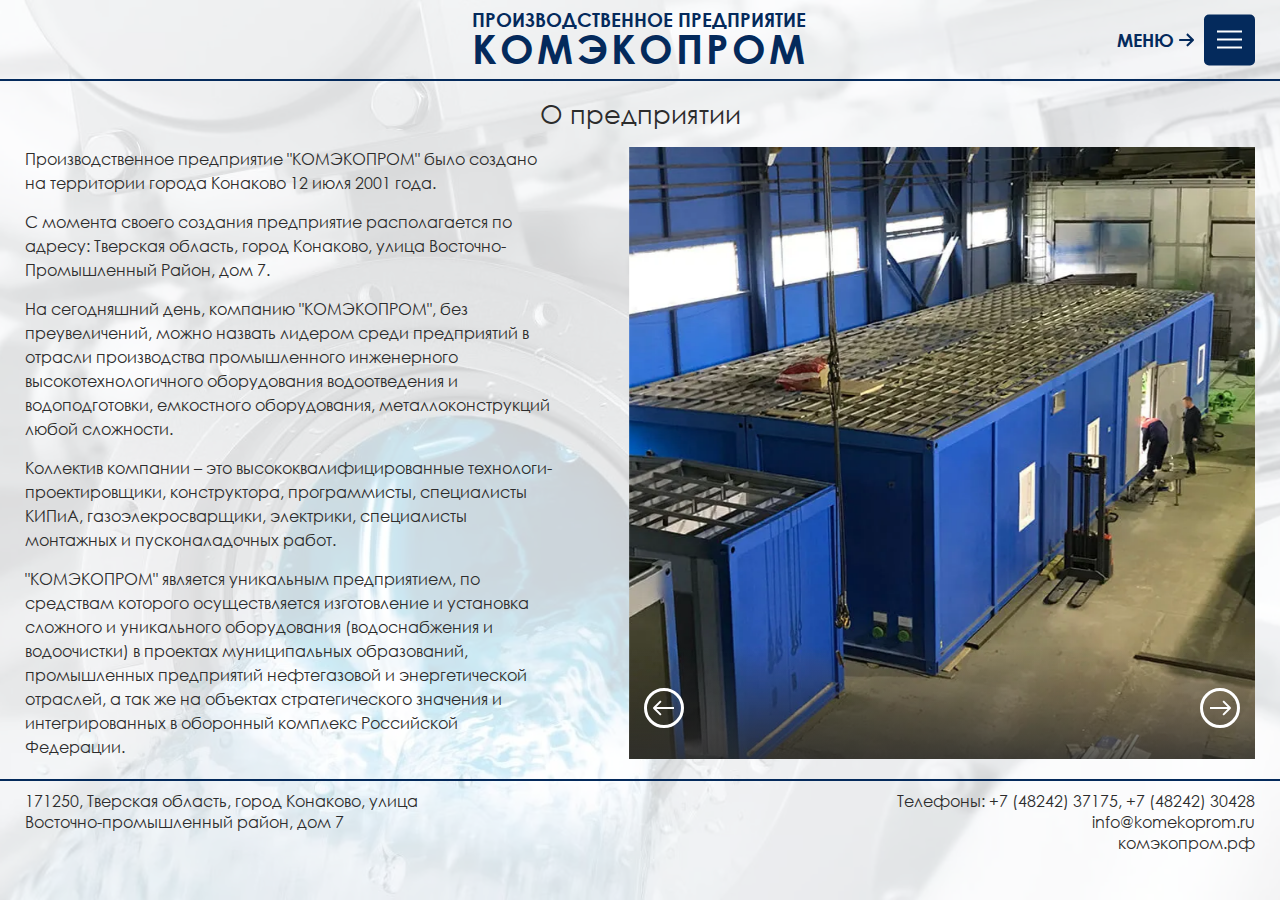
<file: index.html>
<!DOCTYPE html>
<html lang="ru">
	<head>
		<meta charset="UTF-8">
		<meta http-equiv="X-UA-Compatible" content="IE=edge">
		<meta name="viewport" content="width=device-width, initial-scale=1.0">
		<title>КОМЭКОПРОМ - Производство инженерного оборудования</title>
		<meta name="description" content="Изготовление и установка сложного и уникального оборудования (водоснабжения и водоочистки)">

		<link rel="preload" href="./fonts/CenturyGothic.woff2" as="font" crossorigin="anonymous">
		<link rel="preload" href="./fonts/CenturyGothic-Bold.woff2" as="font" crossorigin="anonymous">

		<link rel="stylesheet" href="./libs/fancybox/jquery.fancybox.min.css">
		<link rel="stylesheet" href="./libs/swiper/swiper-bundle.min.css">
		<link rel="stylesheet" href="./css/main.css">

	</head>
	<body>
		
		<div class="content-wrap">
			
			<header class="header">
				<div class="container header__container">
					<a class="logo no-click" href="./">
						<span class="logo__top">Производственное предприятие</span>
						<span class="logo__bottom">КОМЭКОПРОМ</span>
					</a>

					<div class="nav-icon-wrap">
						<span class="nav-icon-wrap__text">Меню 
							<svg width="30" height="30" viewBox="0 0 30 30" fill="none" xmlns="http://www.w3.org/2000/svg">
								<path d="M18.6581 27.2296L29.3723 16.5153C30.2092 15.6785 30.2092 14.3217 29.3723 13.4848L18.6581 2.7706C17.8212 1.93373 16.4645 1.93373 15.6276 2.7706C14.7908 3.60747 14.7908 4.96422 15.6276 5.80109L22.6839 12.8572L2.14287 12.8572C0.959495 12.8572 3.31129e-05 13.8166 3.31129e-05 15C3.31129e-05 16.1835 0.959495 17.1429 2.14287 17.1429H22.6839L15.6276 24.1991C15.2093 24.6176 15.0001 25.1659 15.0001 25.7143C15.0001 26.2627 15.2093 26.8112 15.6278 27.2295C16.4646 28.0664 17.8212 28.0664 18.6581 27.2296Z" fill="currentColor"/>
							</svg>
						</span>
						<div class="nav-icon">
							<span class="nav-icon__middle"></span>
						</div>
					</div>

					<div class="mobile-menu">
						<ul class="mobile-menu__list">
							<li class="mobile-menu__item"><a href="./">О предприятии</a></li>
							<li class="mobile-menu__item"><a href="./napravleniya-deyatelnosti.html">Направления деятельности</a></li>
							<li class="mobile-menu__item"><a href="./technologicheskaya-osnastka.html">Технологическая оснастка</a></li>
							<li class="mobile-menu__item"><a href="./kontrol-kachestva.html">Контроль качества</a></li>
							<li class="mobile-menu__item"><a href="./emkostnoe-oborudovanie.html">Емкостное оборудование</a></li>
							<li class="mobile-menu__item"><a href="./ochistnye-sooruzheniya.html">Очистные сооружения</a></li>
							<li class="mobile-menu__item"><a href="./promyslennye-stoki.html">Промышленные стоки</a></li>
							<li class="mobile-menu__item"><a href="./vodopodgotovka.html">Водоподготовка</a></li>
							<li class="mobile-menu__item"><a href="./nasosnye-stancii.html">Насосные станции</a></li>
							<li class="mobile-menu__item"><a href="./stancii-pozharotusheniya.html">Станции пожаротушения</a></li>
							<li class="mobile-menu__item"><a href="./promyslennye-konteinera.html">Промышленные контейнера</a></li>
							<li class="mobile-menu__item"><a href="./shitovoe-oborudovanie.html">Щитовое оборудование</a></li>
							<li class="mobile-menu__item"><a href="#!">Реализованные объекты</a></li>
						</ul>
					</div>
				</div>
				
			</header>
	
			<main class="content">
					<div class="container">
						<h1 class="content__title">
							<span class="visually-hidden">Производственное предприятие КОМЭКОПРОМ</span>
							<span>О предприятии</span>
						</h1>
						<p class="mobile-message">Переведите Ваше устройство в вертикальное положение для корректного отображения контента</p>
	
						<div class="content__wrapper">
							<div class="content__left">
								<div class="scrollbar-container">
									<div class="scrollbar"></div>
								</div>
								<div class="text">
									<p>Производственное предприятие "КОМЭКОПРОМ" было создано на территории города Конаково 12 июля 2001 года.</p>
									<p>С момента своего создания предприятие располагается по адресу: Тверская область, город Конаково, улица Восточно-Промышленный Район, дом 7.</p>
									<p>На сегодняшний день, компанию "КОМЭКОПРОМ", без преувеличений, можно назвать лидером среди предприятий в отрасли производства промышленного инженерного высокотехнологичного оборудования водоотведения и водоподготовки, емкостного оборудования, металлоконструкций любой сложности.</p>
									<p>Коллектив компании – это высококвалифицированные технологи-проектировщики, конструктора, программисты, специалисты КИПиА, газоэлекросварщики, электрики, специалисты монтажных и пусконаладочных работ.</p>
									<p>"КОМЭКОПРОМ" является уникальным предприятием, по средствам которого осуществляется изготовление и установка сложного и уникального оборудования (водоснабжения и водоочистки) в проектах муниципальных образований, промышленных предприятий нефтегазовой и энергетической отраслей, а так же на объектах стратегического значения и интегрированных в оборонный комплекс Российской Федерации.</p>
								</div>
							</div>
			
							<div class="content__right">
								<div class="img-slider swiper">
									<div class="swiper-wrapper">
										<a class="img-slider__slide swiper-slide" href="./img/01/01-01.webp" data-fancybox="gallery">
											<img src="./img/01/01-01-thumb.webp" alt="Фотография">
										</a>
										<a class="img-slider__slide swiper-slide" href="./img/01/01-02.webp" data-fancybox="gallery">
											<img src="./img/01/01-02-thumb.webp" alt="Фотография">
										</a>
									</div>
								</div>
								<div class="img-slider__prev swiper-button-prev">
									<svg viewBox="0 0 40 40" fill="none" xmlns="http://www.w3.org/2000/svg">
										<circle cx="20" cy="20" r="18.5" stroke="currentColor" stroke-width="3"/>
										<path d="M9.29289 19.2929C8.90237 19.6834 8.90237 20.3166 9.29289 20.7071L15.6569 27.0711C16.0474 27.4616 16.6805 27.4616 17.0711 27.0711C17.4616 26.6805 17.4616 26.0474 17.0711 25.6569L11.4142 20L17.0711 14.3431C17.4616 13.9526 17.4616 13.3195 17.0711 12.9289C16.6805 12.5384 16.0474 12.5384 15.6569 12.9289L9.29289 19.2929ZM30 19L10 19V21L30 21V19Z" fill="currentColor"/>
									</svg>									
								</div>
								<div class="img-slider__next swiper-button-next">
									<svg viewBox="0 0 40 40" fill="none" xmlns="http://www.w3.org/2000/svg">
										<circle cx="20" cy="20" r="18.5" stroke="currentColor" stroke-width="3"/>
										<path d="M30.7071 20.7071C31.0976 20.3166 31.0976 19.6834 30.7071 19.2929L24.3431 12.9289C23.9526 12.5384 23.3195 12.5384 22.9289 12.9289C22.5384 13.3195 22.5384 13.9526 22.9289 14.3431L28.5858 20L22.9289 25.6569C22.5384 26.0474 22.5384 26.6805 22.9289 27.0711C23.3195 27.4616 23.9526 27.4616 24.3431 27.0711L30.7071 20.7071ZM10 21H30V19H10V21Z" fill="currentColor"/>
									</svg>									
								</div>
							</div>
						</div>
					</div>
			</main>
			
			<footer class="footer">
				<div class="container footer__container">
					<address class="footer__address">171250, Тверская область, город Конаково, улица Восточно-промышленный район, дом 7</address>
					<div class="footer__contacts">
						<p>Телефоны: <a class="footer__link" href="tel:+74824237175">+7 (48242) 37175</a>, <a class="footer__link" href="tel:+74824230428">+7 (48242) 30428</a></p>
						<a class="footer__link" href="mailto:info@komekoprom.ru">info@komekoprom.ru</a>
						<a class="footer__link" href="комэкопром.рф">комэкопром.рф</a>
					</div>
				</div>
			</footer>

		</div>

		<script src="./libs/jquery-3.6.1.min.js"></script>
		<script src="./libs/fancybox/jquery.fancybox.min.js"></script>
		<script src="./libs/swiper/swiper-bundle.min.js"></script>
		<script src="./js/main.js"></script>
	</body>
</html>
</file>
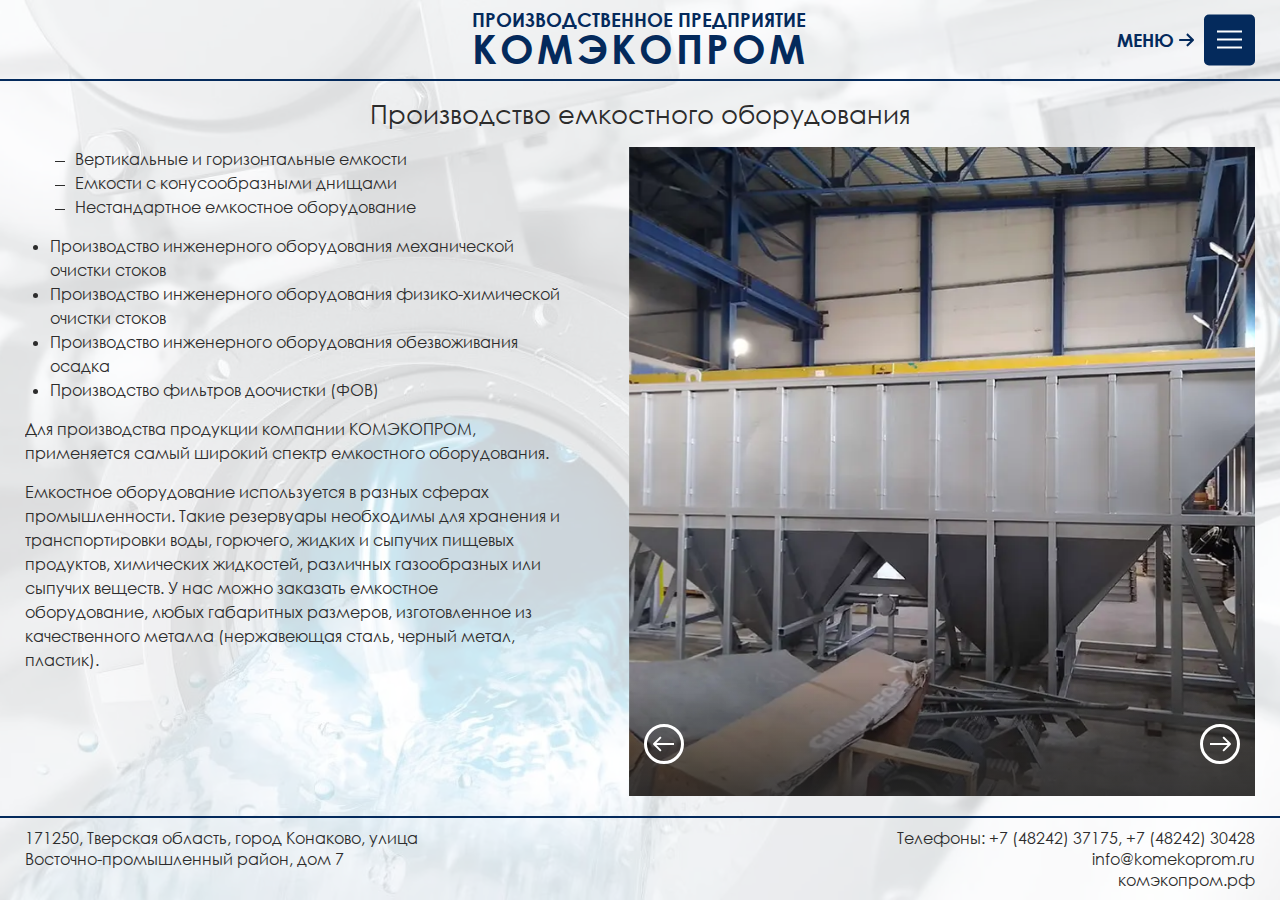
<file: emkostnoe-oborudovanie.html>
<!DOCTYPE html>
<html lang="ru">
	<head>
		<meta charset="UTF-8">
		<meta http-equiv="X-UA-Compatible" content="IE=edge">
		<meta name="viewport" content="width=device-width, initial-scale=1.0">
		<title>КОМЭКОПРОМ - Производство емкостного оборудования </title>
		<meta name="description" content="Изготовление и установка сложного и уникального оборудования (водоснабжения и водоочистки)">

		<link rel="preload" href="./fonts/CenturyGothic.woff2" as="font" crossorigin="anonymous">
		<link rel="preload" href="./fonts/CenturyGothic-Bold.woff2" as="font" crossorigin="anonymous">

		<link rel="stylesheet" href="./libs/fancybox/jquery.fancybox.min.css">
		<link rel="stylesheet" href="./libs/swiper/swiper-bundle.min.css">
		<link rel="stylesheet" href="./css/main.css">

	</head>
	<body>
		
		<div class="content-wrap">
			
			<header class="header">
				<div class="container header__container">
					<a class="logo" href="./">
						<span class="logo__top">Производственное предприятие</span>
						<span class="logo__bottom">КОМЭКОПРОМ</span>
					</a>

					<div class="nav-icon-wrap">
						<span class="nav-icon-wrap__text">Меню 
							<svg width="30" height="30" viewBox="0 0 30 30" fill="none" xmlns="http://www.w3.org/2000/svg">
								<path d="M18.6581 27.2296L29.3723 16.5153C30.2092 15.6785 30.2092 14.3217 29.3723 13.4848L18.6581 2.7706C17.8212 1.93373 16.4645 1.93373 15.6276 2.7706C14.7908 3.60747 14.7908 4.96422 15.6276 5.80109L22.6839 12.8572L2.14287 12.8572C0.959495 12.8572 3.31129e-05 13.8166 3.31129e-05 15C3.31129e-05 16.1835 0.959495 17.1429 2.14287 17.1429H22.6839L15.6276 24.1991C15.2093 24.6176 15.0001 25.1659 15.0001 25.7143C15.0001 26.2627 15.2093 26.8112 15.6278 27.2295C16.4646 28.0664 17.8212 28.0664 18.6581 27.2296Z" fill="currentColor"/>
							</svg>
						</span>
						<div class="nav-icon">
							<span class="nav-icon__middle"></span>
						</div>
					</div>

					<div class="mobile-menu">
						<ul class="mobile-menu__list">
							<li class="mobile-menu__item"><a href="./">О предприятии</a></li>
							<li class="mobile-menu__item"><a href="./napravleniya-deyatelnosti.html">Направления деятельности</a></li>
							<li class="mobile-menu__item"><a href="./technologicheskaya-osnastka.html">Технологическая оснастка</a></li>
							<li class="mobile-menu__item"><a href="./kontrol-kachestva.html">Контроль качества</a></li>
							<li class="mobile-menu__item"><a href="./emkostnoe-oborudovanie.html">Емкостное оборудование</a></li>
							<li class="mobile-menu__item"><a href="./ochistnye-sooruzheniya.html">Очистные сооружения</a></li>
							<li class="mobile-menu__item"><a href="./promyslennye-stoki.html">Промышленные стоки</a></li>
							<li class="mobile-menu__item"><a href="./vodopodgotovka.html">Водоподготовка</a></li>
							<li class="mobile-menu__item"><a href="./nasosnye-stancii.html">Насосные станции</a></li>
							<li class="mobile-menu__item"><a href="./stancii-pozharotusheniya.html">Станции пожаротушения</a></li>
							<li class="mobile-menu__item"><a href="./promyslennye-konteinera.html">Промышленные контейнера</a></li>
							<li class="mobile-menu__item"><a href="./shitovoe-oborudovanie.html">Щитовое оборудование</a></li>
							<li class="mobile-menu__item"><a href="#!">Реализованные объекты</a></li>
						</ul>
					</div>
				</div>
				
			</header>
	
			<main>
				<section class="content">
					<div class="container">
						<h1 class="content__title">
							<span class="visually-hidden">Производственное предприятие КОМЭКОПРОМ</span>
							<span>Производство емкостного оборудования</span>
						</h1>
						<p class="mobile-message">Переведите Ваше устройство в вертикальное положение для корректного отображения контента</p>
	
						<div class="content__wrapper">
							<div class="content__left">
								<div class="scrollbar-container">
									<div class="scrollbar"></div>
								</div>
								<div class="text">
									<ul class="text__sublist text__sublist--one">
										<li class="text__sublist-item">Вертикальные и горизонтальные емкости</li>
										<li class="text__sublist-item">Емкости с конусообразными днищами</li>
										<li class="text__sublist-item">Нестандартное емкостное оборудование</li>
									</ul>
									<ul class="text__list">
										<li class="text__list-item">Производство инженерного оборудования механической очистки стоков</li>
										<li class="text__list-item">Производство инженерного оборудования физико-химической очистки стоков</li>
										<li class="text__list-item">Производство инженерного оборудования обезвоживания осадка</li>
										<li class="text__list-item">Производство фильтров доочистки (ФОВ)</li>
									</ul>
									<p>Для производства продукции компании КОМЭКОПРОМ, применяется самый широкий спектр емкостного оборудования.</p>
									<p>Емкостное оборудование используется в разных сферах промышленности. Такие резервуары необходимы для хранения и транспортировки воды, горючего, жидких и сыпучих пищевых продуктов, химических жидкостей, различных газообразных или сыпучих веществ. У нас можно заказать емкостное оборудование, любых габаритных размеров, изготовленное из качественного металла (нержавеющая сталь, черный метал, пластик).</p>
								</div>
							</div>
			
							<div class="content__right">
								<div class="img-slider swiper">
									<div class="swiper-wrapper">
										<a class="img-slider__slide swiper-slide" href="./img/05/05-01.webp" data-fancybox="gallery">
											<img src="./img/05/05-01-thumb.webp" alt="Фотография">
										</a>
										<a class="img-slider__slide swiper-slide" href="./img/05/05-02.webp" data-fancybox="gallery">
											<img src="./img/05/05-02-thumb.webp" alt="Фотография">
										</a>
										<a class="img-slider__slide swiper-slide" href="./img/05/05-03.webp" data-fancybox="gallery">
											<img src="./img/05/05-03-thumb.webp" alt="Фотография">
										</a>
										<a class="img-slider__slide swiper-slide" href="./img/05/05-04.webp" data-fancybox="gallery">
											<img src="./img/05/05-04-thumb.webp" alt="Фотография">
										</a>
									</div>
								</div>
								<div class="img-slider__prev swiper-button-prev">
									<svg viewBox="0 0 40 40" fill="none" xmlns="http://www.w3.org/2000/svg">
										<circle cx="20" cy="20" r="18.5" stroke="currentColor" stroke-width="3"/>
										<path d="M9.29289 19.2929C8.90237 19.6834 8.90237 20.3166 9.29289 20.7071L15.6569 27.0711C16.0474 27.4616 16.6805 27.4616 17.0711 27.0711C17.4616 26.6805 17.4616 26.0474 17.0711 25.6569L11.4142 20L17.0711 14.3431C17.4616 13.9526 17.4616 13.3195 17.0711 12.9289C16.6805 12.5384 16.0474 12.5384 15.6569 12.9289L9.29289 19.2929ZM30 19L10 19V21L30 21V19Z" fill="currentColor"/>
									</svg>									
								</div>
								<div class="img-slider__next swiper-button-next">
									<svg viewBox="0 0 40 40" fill="none" xmlns="http://www.w3.org/2000/svg">
										<circle cx="20" cy="20" r="18.5" stroke="currentColor" stroke-width="3"/>
										<path d="M30.7071 20.7071C31.0976 20.3166 31.0976 19.6834 30.7071 19.2929L24.3431 12.9289C23.9526 12.5384 23.3195 12.5384 22.9289 12.9289C22.5384 13.3195 22.5384 13.9526 22.9289 14.3431L28.5858 20L22.9289 25.6569C22.5384 26.0474 22.5384 26.6805 22.9289 27.0711C23.3195 27.4616 23.9526 27.4616 24.3431 27.0711L30.7071 20.7071ZM10 21H30V19H10V21Z" fill="currentColor"/>
									</svg>									
								</div>
							</div>
						</div>
					</div>
				</section>
			</main>
			
			<footer class="footer">
				<div class="container footer__container">
					<address class="footer__address">171250, Тверская область, город Конаково, улица Восточно-промышленный район, дом 7</address>
					<div class="footer__contacts">
						<p>Телефоны: <a class="footer__link" href="tel:+74824237175">+7 (48242) 37175</a>, <a class="footer__link" href="tel:+74824230428">+7 (48242) 30428</a></p>
						<a class="footer__link" href="mailto:info@komekoprom.ru">info@komekoprom.ru</a>
						<a class="footer__link" href="комэкопром.рф">комэкопром.рф</a>
					</div>
				</div>
			</footer>

		</div>

		<script src="./libs/jquery-3.6.1.min.js"></script>
		<script src="./libs/fancybox/jquery.fancybox.min.js"></script>
		<script src="./libs/swiper/swiper-bundle.min.js"></script>
		<script src="./js/main.js"></script>
	</body>
</html>
</file>
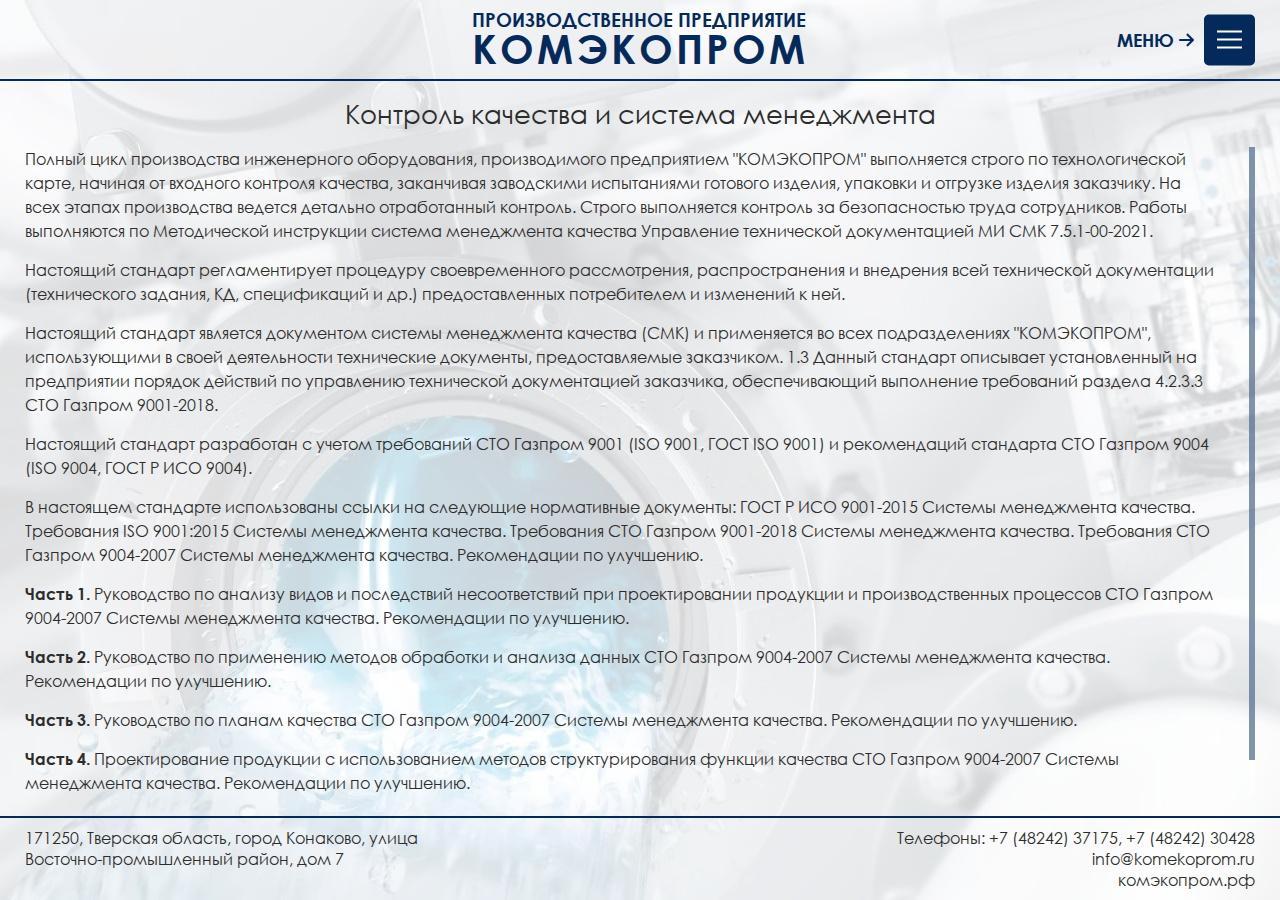
<file: kontrol-kachestva.html>
<!DOCTYPE html>
<html lang="ru">
	<head>
		<meta charset="UTF-8">
		<meta http-equiv="X-UA-Compatible" content="IE=edge">
		<meta name="viewport" content="width=device-width, initial-scale=1.0">
		<title>КОМЭКОПРОМ - Контроль качества и система менеджмента</title>
		<meta name="description" content="Полный цикл производства инженерного оборудования, производимого предприятием КОМЭКОПРОМ выполняется строго по технологической карте, начиная от входного контроля качества, заканчивая заводскими испытаниями готового изделия, упаковки и отгрузке изделия заказчику.">

		<link rel="preload" href="./fonts/CenturyGothic.woff2" as="font" crossorigin="anonymous">
		<link rel="preload" href="./fonts/CenturyGothic-Bold.woff2" as="font" crossorigin="anonymous">

		<link rel="stylesheet" href="./libs/fancybox/jquery.fancybox.min.css">
		<link rel="stylesheet" href="./libs/swiper/swiper-bundle.min.css">
		<link rel="stylesheet" href="./css/main.css">

	</head>
	<body>
		
		<div class="content-wrap">
			
			<header class="header">
				<div class="container header__container">
					<a class="logo" href="./">
						<span class="logo__top">Производственное предприятие</span>
						<span class="logo__bottom">КОМЭКОПРОМ</span>
					</a>

					<div class="nav-icon-wrap">
						<span class="nav-icon-wrap__text">Меню 
							<svg width="30" height="30" viewBox="0 0 30 30" fill="none" xmlns="http://www.w3.org/2000/svg">
								<path d="M18.6581 27.2296L29.3723 16.5153C30.2092 15.6785 30.2092 14.3217 29.3723 13.4848L18.6581 2.7706C17.8212 1.93373 16.4645 1.93373 15.6276 2.7706C14.7908 3.60747 14.7908 4.96422 15.6276 5.80109L22.6839 12.8572L2.14287 12.8572C0.959495 12.8572 3.31129e-05 13.8166 3.31129e-05 15C3.31129e-05 16.1835 0.959495 17.1429 2.14287 17.1429H22.6839L15.6276 24.1991C15.2093 24.6176 15.0001 25.1659 15.0001 25.7143C15.0001 26.2627 15.2093 26.8112 15.6278 27.2295C16.4646 28.0664 17.8212 28.0664 18.6581 27.2296Z" fill="currentColor"/>
							</svg>
						</span>
						<div class="nav-icon">
							<span class="nav-icon__middle"></span>
						</div>
					</div>

					<div class="mobile-menu">
						<ul class="mobile-menu__list">
							<li class="mobile-menu__item"><a href="./">О предприятии</a></li>
							<li class="mobile-menu__item"><a href="./napravleniya-deyatelnosti.html">Направления деятельности</a></li>
							<li class="mobile-menu__item"><a href="./technologicheskaya-osnastka.html">Технологическая оснастка</a></li>
							<li class="mobile-menu__item"><a href="./kontrol-kachestva.html">Контроль качества</a></li>
							<li class="mobile-menu__item"><a href="./emkostnoe-oborudovanie.html">Емкостное оборудование</a></li>
							<li class="mobile-menu__item"><a href="./ochistnye-sooruzheniya.html">Очистные сооружения</a></li>
							<li class="mobile-menu__item"><a href="./promyslennye-stoki.html">Промышленные стоки</a></li>
							<li class="mobile-menu__item"><a href="./vodopodgotovka.html">Водоподготовка</a></li>
							<li class="mobile-menu__item"><a href="./nasosnye-stancii.html">Насосные станции</a></li>
							<li class="mobile-menu__item"><a href="./stancii-pozharotusheniya.html">Станции пожаротушения</a></li>
							<li class="mobile-menu__item"><a href="./promyslennye-konteinera.html">Промышленные контейнера</a></li>
							<li class="mobile-menu__item"><a href="./shitovoe-oborudovanie.html">Щитовое оборудование</a></li>
							<li class="mobile-menu__item"><a href="#!">Реализованные объекты</a></li>
						</ul>
					</div>
				</div>
				
			</header>
	
			<main>
				<section class="content">
					<div class="container">
						<h1 class="content__title">
							<span class="visually-hidden">Производственное предприятие КОМЭКОПРОМ</span>
							<span>Контроль качества и система менеджмента </span>
						</h1>
						<p class="mobile-message">Переведите Ваше устройство в вертикальное положение для корректного отображения контента</p>
	
						<div class="content__wrapper">
							<div class="content__left content__left--full">
								<div class="scrollbar-container">
									<div class="scrollbar"></div>
								</div>
								<div class="text">
									<p>Полный цикл производства инженерного оборудования, производимого предприятием "КОМЭКОПРОМ" выполняется строго по технологической карте, начиная от входного контроля качества, заканчивая заводскими испытаниями готового изделия, упаковки и отгрузке изделия заказчику. На всех этапах производства ведется детально отработанный контроль. Строго выполняется контроль за безопасностью труда сотрудников. Работы выполняются по Методической инструкции система менеджмента качества Управление технической документацией МИ СМК 7.5.1-00-2021.</p>
									<p>Настоящий стандарт регламентирует процедуру своевременного рассмотрения, распространения и внедрения всей технической документации (технического задания, КД, спецификаций и др.) предоставленных потребителем и изменений к ней.</p>
									<p>Настоящий стандарт является документом системы менеджмента качества (СМК) и применяется во всех подразделениях "КОМЭКОПРОМ", использующими в своей деятельности технические документы, предоставляемые заказчиком. 1.3 Данный стандарт описывает установленный на предприятии порядок действий по управлению технической документацией заказчика, обеспечивающий выполнение требований раздела 4.2.3.3 СТО Газпром 9001-2018.</p>
									<p>Настоящий стандарт разработан с учетом требований СТО Газпром 9001 (ISO 9001, ГОСТ ISO 9001) и рекомендаций стандарта СТО Газпром 9004 (ISO 9004, ГОСТ Р ИСО 9004).</p>
									<p>В настоящем стандарте использованы ссылки на следующие нормативные документы: ГОСТ Р ИСО 9001-2015 Системы менеджмента качества. Требования ISO 9001:2015 Системы менеджмента качества. Требования СТО Газпром 9001-2018 Системы менеджмента качества. Требования СТО Газпром 9004-2007 Системы менеджмента качества. Рекомендации по улучшению.</p>
									<p><strong>Часть 1.</strong> Руководство по анализу видов и последствий несоответствий при проектировании продукции и производственных процессов СТО Газпром 9004-2007 Системы менеджмента качества. Рекомендации по улучшению.</p>
									<p><strong>Часть 2.</strong> Руководство по применению методов обработки и анализа данных СТО Газпром 9004-2007 Системы менеджмента качества. Рекомендации по улучшению.</p>
									<p><strong>Часть 3.</strong> Руководство по планам качества СТО Газпром 9004-2007 Системы менеджмента качества. Рекомендации по улучшению.</p>
									<p><strong>Часть 4.</strong> Проектирование продукции с использованием методов структурирования функции качества СТО Газпром 9004-2007 Системы менеджмента качества. Рекомендации по улучшению.</p>
									<p><strong>Часть 5.</strong> Руководство по самооценке соответствия СМК требованиям стандартов СТО Газпром 9001.</p>

								</div>
							</div>
						</div>
					</div>
				</section>
			</main>
			
			<footer class="footer">
				<div class="container footer__container">
					<address class="footer__address">171250, Тверская область, город Конаково, улица Восточно-промышленный район, дом 7</address>
					<div class="footer__contacts">
						<p>Телефоны: <a class="footer__link" href="tel:+74824237175">+7 (48242) 37175</a>, <a class="footer__link" href="tel:+74824230428">+7 (48242) 30428</a></p>
						<a class="footer__link" href="mailto:info@komekoprom.ru">info@komekoprom.ru</a>
						<a class="footer__link" href="комэкопром.рф">комэкопром.рф</a>
					</div>
				</div>
			</footer>

		</div>

		<script src="./libs/jquery-3.6.1.min.js"></script>
		<script src="./libs/fancybox/jquery.fancybox.min.js"></script>
		<script src="./libs/swiper/swiper-bundle.min.js"></script>
		<script src="./js/main.js"></script>
	</body>
</html>
</file>
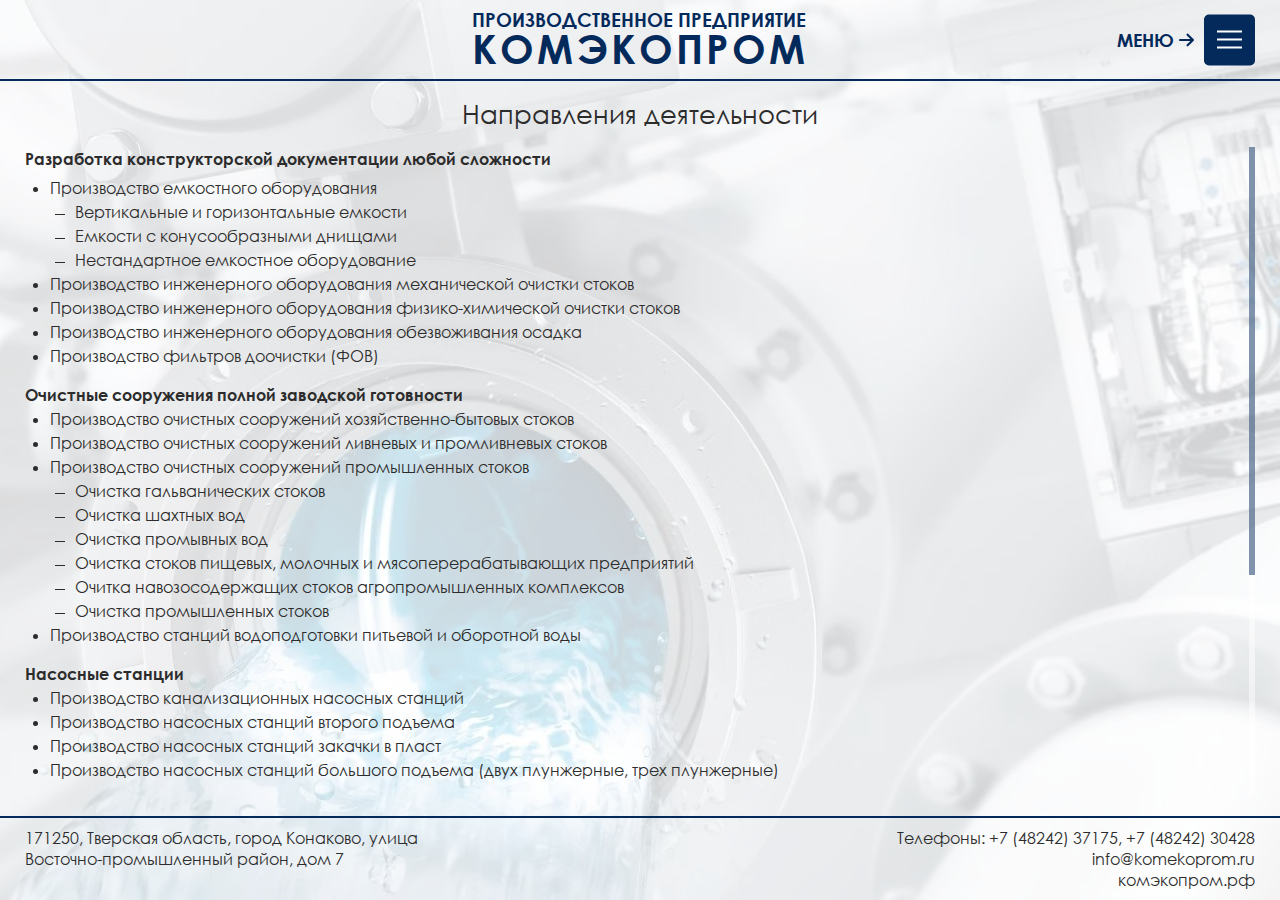
<file: napravleniya-deyatelnosti.html>
<!DOCTYPE html>
<html lang="ru">
	<head>
		<meta charset="UTF-8">
		<meta http-equiv="X-UA-Compatible" content="IE=edge">
		<meta name="viewport" content="width=device-width, initial-scale=1.0">
		<title>КОМЭКОПРОМ - Направления деятельности</title>
		<meta name="description" content="Изготовление и установка сложного и уникального оборудования (водоснабжения и водоочистки)">

		<link rel="preload" href="./fonts/CenturyGothic.woff2" as="font" crossorigin="anonymous">
		<link rel="preload" href="./fonts/CenturyGothic-Bold.woff2" as="font" crossorigin="anonymous">

		<link rel="stylesheet" href="./libs/fancybox/jquery.fancybox.min.css">
		<link rel="stylesheet" href="./libs/swiper/swiper-bundle.min.css">
		<link rel="stylesheet" href="./css/main.css">

	</head>
	<body>
		
		<div class="content-wrap">
			
			<header class="header">
				<div class="container header__container">
					<a class="logo" href="./">
						<span class="logo__top">Производственное предприятие</span>
						<span class="logo__bottom">КОМЭКОПРОМ</span>
					</a>

					<div class="nav-icon-wrap">
						<span class="nav-icon-wrap__text">Меню 
							<svg width="30" height="30" viewBox="0 0 30 30" fill="none" xmlns="http://www.w3.org/2000/svg">
								<path d="M18.6581 27.2296L29.3723 16.5153C30.2092 15.6785 30.2092 14.3217 29.3723 13.4848L18.6581 2.7706C17.8212 1.93373 16.4645 1.93373 15.6276 2.7706C14.7908 3.60747 14.7908 4.96422 15.6276 5.80109L22.6839 12.8572L2.14287 12.8572C0.959495 12.8572 3.31129e-05 13.8166 3.31129e-05 15C3.31129e-05 16.1835 0.959495 17.1429 2.14287 17.1429H22.6839L15.6276 24.1991C15.2093 24.6176 15.0001 25.1659 15.0001 25.7143C15.0001 26.2627 15.2093 26.8112 15.6278 27.2295C16.4646 28.0664 17.8212 28.0664 18.6581 27.2296Z" fill="currentColor"/>
							</svg>
						</span>
						<div class="nav-icon">
							<span class="nav-icon__middle"></span>
						</div>
					</div>

					<div class="mobile-menu">
						<ul class="mobile-menu__list">
							<li class="mobile-menu__item"><a href="./">О предприятии</a></li>
							<li class="mobile-menu__item"><a href="./napravleniya-deyatelnosti.html">Направления деятельности</a></li>
							<li class="mobile-menu__item"><a href="./technologicheskaya-osnastka.html">Технологическая оснастка</a></li>
							<li class="mobile-menu__item"><a href="./kontrol-kachestva.html">Контроль качества</a></li>
							<li class="mobile-menu__item"><a href="./emkostnoe-oborudovanie.html">Емкостное оборудование</a></li>
							<li class="mobile-menu__item"><a href="./ochistnye-sooruzheniya.html">Очистные сооружения</a></li>
							<li class="mobile-menu__item"><a href="./promyslennye-stoki.html">Промышленные стоки</a></li>
							<li class="mobile-menu__item"><a href="./vodopodgotovka.html">Водоподготовка</a></li>
							<li class="mobile-menu__item"><a href="./nasosnye-stancii.html">Насосные станции</a></li>
							<li class="mobile-menu__item"><a href="./stancii-pozharotusheniya.html">Станции пожаротушения</a></li>
							<li class="mobile-menu__item"><a href="./promyslennye-konteinera.html">Промышленные контейнера</a></li>
							<li class="mobile-menu__item"><a href="./shitovoe-oborudovanie.html">Щитовое оборудование</a></li>
							<li class="mobile-menu__item"><a href="#!">Реализованные объекты</a></li>
						</ul>
					</div>
				</div>
				
			</header>
	
			<main>
				<section class="content">
					<div class="container">
						<h1 class="content__title">
							<span class="visually-hidden">Производственное предприятие КОМЭКОПРОМ</span>
							<span>Направления деятельности</span>
						</h1>
						<p class="mobile-message">Переведите Ваше устройство в вертикальное положение для корректного отображения контента</p>
	
						<div class="content__wrapper">
							<div class="content__left content__left--full">
								<div class="scrollbar-container">
									<div class="scrollbar"></div>
								</div>
								<div class="text">
									<p class="text__paragraph"><strong>Разработка конструкторской документации любой сложности</strong></p>
									<ul class="text__list">
										<li class="text__list-item">Производство емкостного оборудования 
											<ul class="text__sublist">
												<li class="text__sublist-item">Вертикальные и горизонтальные емкости</li>
												<li class="text__sublist-item">Емкости с конусообразными днищами</li>
												<li class="text__sublist-item">Нестандартное емкостное оборудование</li>
											</ul>
										</li>
										<li class="text__list-item">Производство инженерного оборудования механической очистки стоков</li>
										<li class="text__list-item">Производство инженерного оборудования физико-химической очистки стоков</li>
										<li class="text__list-item">Производство инженерного оборудования обезвоживания осадка</li>
										<li class="text__list-item">Производство фильтров доочистки (ФОВ)</li>
									</ul>

									<p><strong>Очистные сооружения полной заводской готовности</strong></p>
									<ul class="text__list">
										<li class="text__list-item">Производство очистных сооружений хозяйственно-бытовых стоков</li>
										<li class="text__list-item">Производство очистных сооружений ливневых и промливневых стоков</li>
										<li class="text__list-item">Производство очистных сооружений промышленных стоков
											<ul class="text__sublist">
												<li class="text__sublist-item">Очистка гальванических стоков</li>
												<li class="text__sublist-item">Очистка шахтных вод</li>
												<li class="text__sublist-item">Очистка промывных вод</li>
												<li class="text__sublist-item">Очистка стоков пищевых, молочных и мясоперерабатывающих предприятий</li>
												<li class="text__sublist-item">Очитка навозосодержащих стоков агропромышленных комплексов</li>
												<li class="text__sublist-item">Очистка промышленных стоков </li>
											</ul>
										</li>
										<li class="text__list-item">Производство станций водоподготовки питьевой и оборотной воды</li>
									</ul>

									<p><strong>Насосные станции</strong></p>
									<ul class="text__list">
										<li class="text__list-item">Производство канализационных насосных станций</li>
										<li class="text__list-item">Производство насосных станций второго подъема</li>
										<li class="text__list-item">Производство насосных станций закачки в пласт</li>
										<li class="text__list-item">Производство насосных станций большого подъема (двух плунжерные, трех плунжерные)</li>
									</ul>

									<p><strong>Станции пожаротушения</strong></p>
									<ul class="text__list">
										<li class="text__list-item">Производство станции пожаротушения</li>
										<li class="text__list-item">Производство комбинированных станций подачи воды на несколько контуров (пожаротушение, водоснабжение и пр.)</li>
									</ul>

									<p><strong>Промышленные контейнера</strong></p>
									<ul class="text__list">
										<li class="text__list-item">Производство контейнеров для промышленного использования</li>
										<li class="text__list-item">Производство многомодульных (составных) контейнерных установок</li>
										<li class="text__list-item">Производство модульных быстровозводимых зданий</li>
									</ul>

									<p><strong>Разработка и производство щитового электрооборудования и систем КИПиА</strong></p>
									<ul class="text__list">
										<li class="text__list-item">Производство ВРЩ, ЩУ, ЩСН, ЩВ, ЩКО, </li>
										<li class="text__list-item">Производство ЩА</li>
										<li class="text__list-item">Производство систем автоматизированного управления на контроллерах любых производителей</li>
										<li class="text__list-item">Программирование АСУ ТП</li>
									</ul>
								</div>
							</div>

						</div>
					</div>
				</section>
			</main>
			
			<footer class="footer">
				<div class="container footer__container">
					<address class="footer__address">171250, Тверская область, город Конаково, улица Восточно-промышленный район, дом 7</address>
					<div class="footer__contacts">
						<p>Телефоны: <a class="footer__link" href="tel:+74824237175">+7 (48242) 37175</a>, <a class="footer__link" href="tel:+74824230428">+7 (48242) 30428</a></p>
						<a class="footer__link" href="mailto:info@komekoprom.ru">info@komekoprom.ru</a>
						<a class="footer__link" href="комэкопром.рф">комэкопром.рф</a>
					</div>
				</div>
			</footer>

		</div>

		<script src="./libs/jquery-3.6.1.min.js"></script>
		<script src="./libs/fancybox/jquery.fancybox.min.js"></script>
		<script src="./libs/swiper/swiper-bundle.min.js"></script>
		<script src="./js/main.js"></script>
	</body>
</html>
</file>
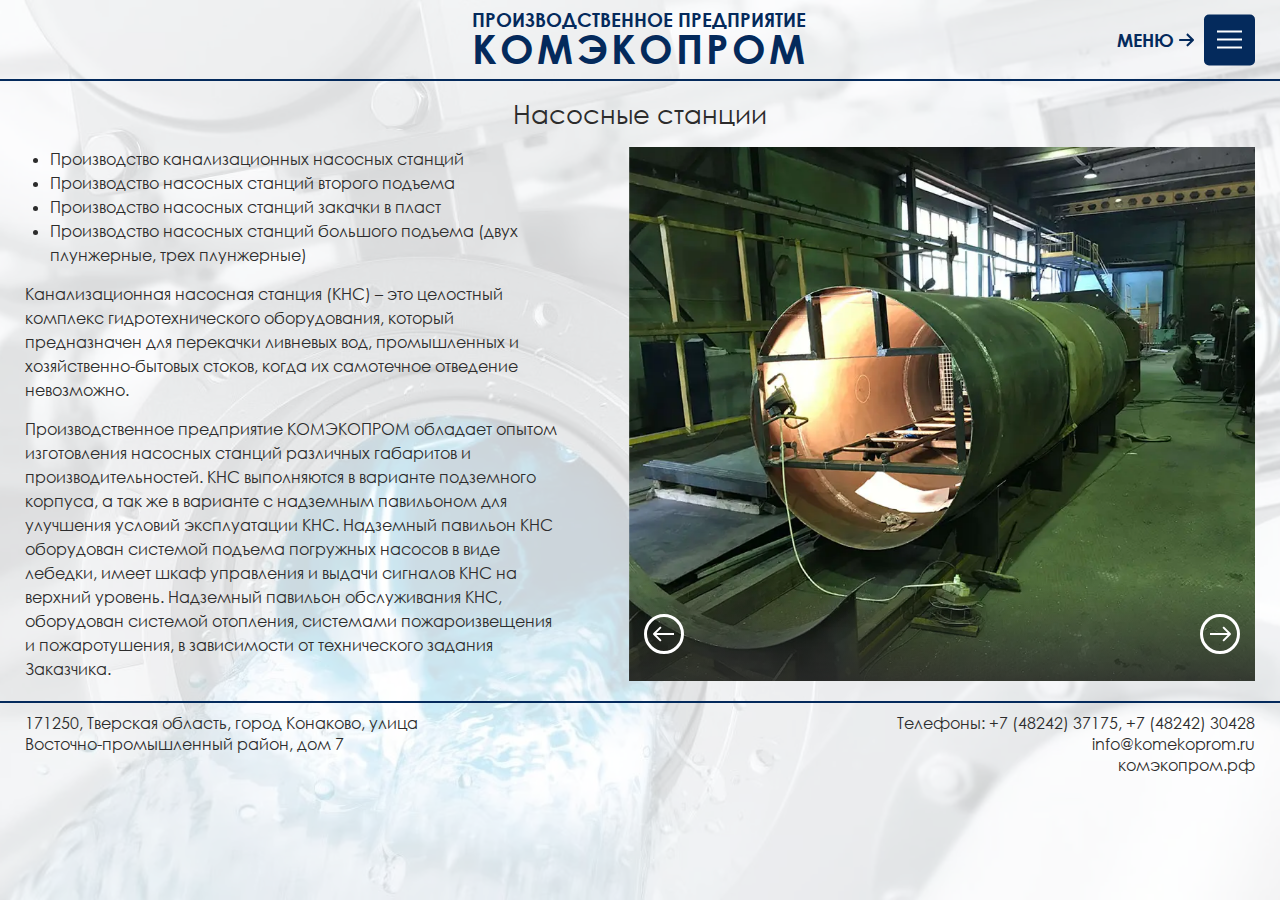
<file: nasosnye-stancii.html>
<!DOCTYPE html>
<html lang="ru">
	<head>
		<meta charset="UTF-8">
		<meta http-equiv="X-UA-Compatible" content="IE=edge">
		<meta name="viewport" content="width=device-width, initial-scale=1.0">
		<title>КОМЭКОПРОМ - Насосные станции</title>
		<meta name="description" content="Изготовление и установка сложного и уникального оборудования (водоснабжения и водоочистки)">

		<link rel="preload" href="./fonts/CenturyGothic.woff2" as="font" crossorigin="anonymous">
		<link rel="preload" href="./fonts/CenturyGothic-Bold.woff2" as="font" crossorigin="anonymous">

		<link rel="stylesheet" href="./libs/fancybox/jquery.fancybox.min.css">
		<link rel="stylesheet" href="./libs/swiper/swiper-bundle.min.css">
		<link rel="stylesheet" href="./css/main.css">

	</head>
	<body>
		
		<div class="content-wrap">
			
			<header class="header">
				<div class="container header__container">
					<a class="logo" href="./">
						<span class="logo__top">Производственное предприятие</span>
						<span class="logo__bottom">КОМЭКОПРОМ</span>
					</a>

					<div class="nav-icon-wrap">
						<span class="nav-icon-wrap__text">Меню 
							<svg width="30" height="30" viewBox="0 0 30 30" fill="none" xmlns="http://www.w3.org/2000/svg">
								<path d="M18.6581 27.2296L29.3723 16.5153C30.2092 15.6785 30.2092 14.3217 29.3723 13.4848L18.6581 2.7706C17.8212 1.93373 16.4645 1.93373 15.6276 2.7706C14.7908 3.60747 14.7908 4.96422 15.6276 5.80109L22.6839 12.8572L2.14287 12.8572C0.959495 12.8572 3.31129e-05 13.8166 3.31129e-05 15C3.31129e-05 16.1835 0.959495 17.1429 2.14287 17.1429H22.6839L15.6276 24.1991C15.2093 24.6176 15.0001 25.1659 15.0001 25.7143C15.0001 26.2627 15.2093 26.8112 15.6278 27.2295C16.4646 28.0664 17.8212 28.0664 18.6581 27.2296Z" fill="currentColor"/>
							</svg>
						</span>
						<div class="nav-icon">
							<span class="nav-icon__middle"></span>
						</div>
					</div>

					<div class="mobile-menu">
						<ul class="mobile-menu__list">
							<li class="mobile-menu__item"><a href="./">О предприятии</a></li>
							<li class="mobile-menu__item"><a href="./napravleniya-deyatelnosti.html">Направления деятельности</a></li>
							<li class="mobile-menu__item"><a href="./technologicheskaya-osnastka.html">Технологическая оснастка</a></li>
							<li class="mobile-menu__item"><a href="./kontrol-kachestva.html">Контроль качества</a></li>
							<li class="mobile-menu__item"><a href="./emkostnoe-oborudovanie.html">Емкостное оборудование</a></li>
							<li class="mobile-menu__item"><a href="./ochistnye-sooruzheniya.html">Очистные сооружения</a></li>
							<li class="mobile-menu__item"><a href="./promyslennye-stoki.html">Промышленные стоки</a></li>
							<li class="mobile-menu__item"><a href="./vodopodgotovka.html">Водоподготовка</a></li>
							<li class="mobile-menu__item"><a href="./nasosnye-stancii.html">Насосные станции</a></li>
							<li class="mobile-menu__item"><a href="./stancii-pozharotusheniya.html">Станции пожаротушения</a></li>
							<li class="mobile-menu__item"><a href="./promyslennye-konteinera.html">Промышленные контейнера</a></li>
							<li class="mobile-menu__item"><a href="./shitovoe-oborudovanie.html">Щитовое оборудование</a></li>
							<li class="mobile-menu__item"><a href="#!">Реализованные объекты</a></li>
						</ul>
					</div>
				</div>
				
			</header>
	
			<main>
				<section class="content">
					<div class="container">
						<h1 class="content__title">
							<span class="visually-hidden">Производственное предприятие КОМЭКОПРОМ</span>
							<span>Насосные станции</span>
						</h1>
						<p class="mobile-message">Переведите Ваше устройство в вертикальное положение для корректного отображения контента</p>
	
						<div class="content__wrapper">
							<div class="content__left">
								<div class="scrollbar-container">
									<div class="scrollbar"></div>
								</div>
								<div class="text">
									<ul class="text__list">
										<li class="text__list-item">Производство канализационных насосных станций</li>
										<li class="text__list-item">Производство насосных станций второго подъема</li>
										<li class="text__list-item">Производство насосных станций закачки в пласт</li>
										<li class="text__list-item">Производство насосных станций большого подъема (двух плунжерные, трех плунжерные)</li>
									</ul>
									<p>Канализационная насосная станция (КНС) – это целостный комплекс гидротехнического оборудования, который предназначен для перекачки ливневых вод, промышленных и хозяйственно-бытовых стоков, когда их самотечное отведение невозможно.</p> 
									<p>Производственное предприятие КОМЭКОПРОМ обладает опытом изготовления насосных станций различных габаритов и производительностей. КНС выполняются в варианте подземного корпуса, а так же в варианте с надземным павильоном для улучшения условий эксплуатации КНС. Надземный павильон КНС оборудован системой подъема погружных насосов в виде лебедки, имеет шкаф управления и выдачи сигналов КНС на верхний уровень. Надземный павильон обслуживания КНС, оборудован системой отопления, системами пожароизвещения и пожаротушения, в зависимости от технического задания Заказчика.</p>
								</div>
							</div>
			
							<div class="content__right">
								<div class="img-slider swiper">
									<div class="swiper-wrapper">
										<a class="img-slider__slide swiper-slide" href="./img/09/09-01.webp" data-fancybox="gallery">
											<img src="./img/09/09-01-thumb.webp" alt="Фотография">
										</a>
										<a class="img-slider__slide swiper-slide" href="./img/09/09-02.webp" data-fancybox="gallery">
											<img src="./img/09/09-02-thumb.webp" alt="Фотография">
										</a>
										<a class="img-slider__slide swiper-slide" href="./img/09/09-03.webp" data-fancybox="gallery">
											<img src="./img/09/09-03-thumb.webp" alt="Фотография">
										</a>
										<a class="img-slider__slide swiper-slide" href="./img/09/09-04.webp" data-fancybox="gallery">
											<img src="./img/09/09-04-thumb.webp" alt="Фотография">
										</a>
									</div>
								</div>
								<div class="img-slider__prev swiper-button-prev">
									<svg viewBox="0 0 40 40" fill="none" xmlns="http://www.w3.org/2000/svg">
										<circle cx="20" cy="20" r="18.5" stroke="currentColor" stroke-width="3"/>
										<path d="M9.29289 19.2929C8.90237 19.6834 8.90237 20.3166 9.29289 20.7071L15.6569 27.0711C16.0474 27.4616 16.6805 27.4616 17.0711 27.0711C17.4616 26.6805 17.4616 26.0474 17.0711 25.6569L11.4142 20L17.0711 14.3431C17.4616 13.9526 17.4616 13.3195 17.0711 12.9289C16.6805 12.5384 16.0474 12.5384 15.6569 12.9289L9.29289 19.2929ZM30 19L10 19V21L30 21V19Z" fill="currentColor"/>
									</svg>									
								</div>
								<div class="img-slider__next swiper-button-next">
									<svg viewBox="0 0 40 40" fill="none" xmlns="http://www.w3.org/2000/svg">
										<circle cx="20" cy="20" r="18.5" stroke="currentColor" stroke-width="3"/>
										<path d="M30.7071 20.7071C31.0976 20.3166 31.0976 19.6834 30.7071 19.2929L24.3431 12.9289C23.9526 12.5384 23.3195 12.5384 22.9289 12.9289C22.5384 13.3195 22.5384 13.9526 22.9289 14.3431L28.5858 20L22.9289 25.6569C22.5384 26.0474 22.5384 26.6805 22.9289 27.0711C23.3195 27.4616 23.9526 27.4616 24.3431 27.0711L30.7071 20.7071ZM10 21H30V19H10V21Z" fill="currentColor"/>
									</svg>									
								</div>
							</div>
						</div>
					</div>
				</section>
			</main>
			
			<footer class="footer">
				<div class="container footer__container">
					<address class="footer__address">171250, Тверская область, город Конаково, улица Восточно-промышленный район, дом 7</address>
					<div class="footer__contacts">
						<p>Телефоны: <a class="footer__link" href="tel:+74824237175">+7 (48242) 37175</a>, <a class="footer__link" href="tel:+74824230428">+7 (48242) 30428</a></p>
						<a class="footer__link" href="mailto:info@komekoprom.ru">info@komekoprom.ru</a>
						<a class="footer__link" href="комэкопром.рф">комэкопром.рф</a>
					</div>
				</div>
			</footer>

		</div>

		<script src="./libs/jquery-3.6.1.min.js"></script>
		<script src="./libs/fancybox/jquery.fancybox.min.js"></script>
		<script src="./libs/swiper/swiper-bundle.min.js"></script>
		<script src="./js/main.js"></script>
	</body>
</html>
</file>
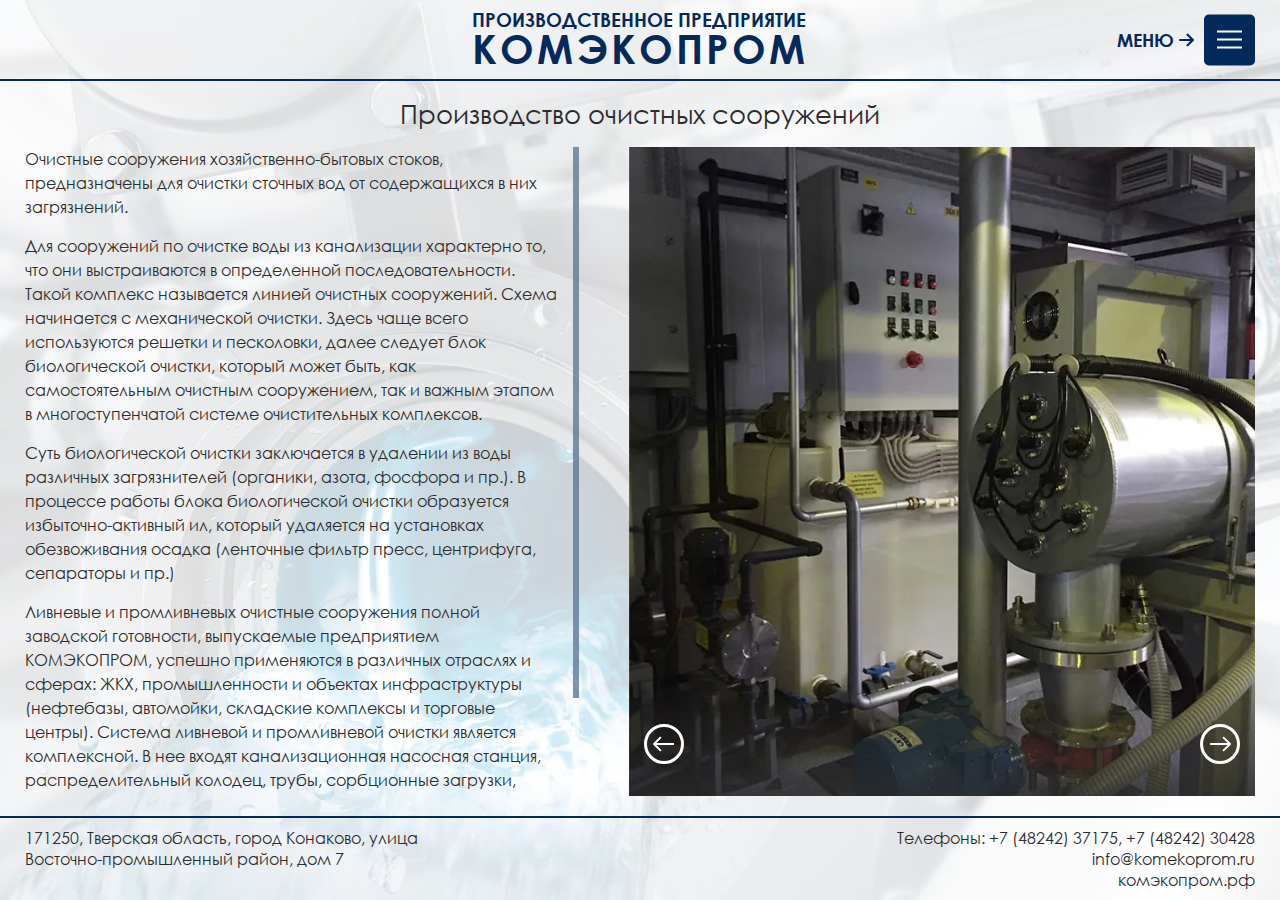
<file: ochistnye-sooruzheniya.html>
<!DOCTYPE html>
<html lang="ru">
	<head>
		<meta charset="UTF-8">
		<meta http-equiv="X-UA-Compatible" content="IE=edge">
		<meta name="viewport" content="width=device-width, initial-scale=1.0">
		<title>КОМЭКОПРОМ - Производство очистных сооружений </title>
		<meta name="description" content="Изготовление и установка сложного и уникального оборудования (водоснабжения и водоочистки)">

		<link rel="preload" href="./fonts/CenturyGothic.woff2" as="font" crossorigin="anonymous">
		<link rel="preload" href="./fonts/CenturyGothic-Bold.woff2" as="font" crossorigin="anonymous">

		<link rel="stylesheet" href="./libs/fancybox/jquery.fancybox.min.css">
		<link rel="stylesheet" href="./libs/swiper/swiper-bundle.min.css">
		<link rel="stylesheet" href="./css/main.css">

	</head>
	<body>
		
		<div class="content-wrap">
			
			<header class="header">
				<div class="container header__container">
					<a class="logo" href="./">
						<span class="logo__top">Производственное предприятие</span>
						<span class="logo__bottom">КОМЭКОПРОМ</span>
					</a>

					<div class="nav-icon-wrap">
						<span class="nav-icon-wrap__text">Меню 
							<svg width="30" height="30" viewBox="0 0 30 30" fill="none" xmlns="http://www.w3.org/2000/svg">
								<path d="M18.6581 27.2296L29.3723 16.5153C30.2092 15.6785 30.2092 14.3217 29.3723 13.4848L18.6581 2.7706C17.8212 1.93373 16.4645 1.93373 15.6276 2.7706C14.7908 3.60747 14.7908 4.96422 15.6276 5.80109L22.6839 12.8572L2.14287 12.8572C0.959495 12.8572 3.31129e-05 13.8166 3.31129e-05 15C3.31129e-05 16.1835 0.959495 17.1429 2.14287 17.1429H22.6839L15.6276 24.1991C15.2093 24.6176 15.0001 25.1659 15.0001 25.7143C15.0001 26.2627 15.2093 26.8112 15.6278 27.2295C16.4646 28.0664 17.8212 28.0664 18.6581 27.2296Z" fill="currentColor"/>
							</svg>
						</span>
						<div class="nav-icon">
							<span class="nav-icon__middle"></span>
						</div>
					</div>

					<div class="mobile-menu">
						<ul class="mobile-menu__list">
							<li class="mobile-menu__item"><a href="./">О предприятии</a></li>
							<li class="mobile-menu__item"><a href="./napravleniya-deyatelnosti.html">Направления деятельности</a></li>
							<li class="mobile-menu__item"><a href="./technologicheskaya-osnastka.html">Технологическая оснастка</a></li>
							<li class="mobile-menu__item"><a href="./kontrol-kachestva.html">Контроль качества</a></li>
							<li class="mobile-menu__item"><a href="./emkostnoe-oborudovanie.html">Емкостное оборудование</a></li>
							<li class="mobile-menu__item"><a href="./ochistnye-sooruzheniya.html">Очистные сооружения</a></li>
							<li class="mobile-menu__item"><a href="./promyslennye-stoki.html">Промышленные стоки</a></li>
							<li class="mobile-menu__item"><a href="./vodopodgotovka.html">Водоподготовка</a></li>
							<li class="mobile-menu__item"><a href="./nasosnye-stancii.html">Насосные станции</a></li>
							<li class="mobile-menu__item"><a href="./stancii-pozharotusheniya.html">Станции пожаротушения</a></li>
							<li class="mobile-menu__item"><a href="./promyslennye-konteinera.html">Промышленные контейнера</a></li>
							<li class="mobile-menu__item"><a href="./shitovoe-oborudovanie.html">Щитовое оборудование</a></li>
							<li class="mobile-menu__item"><a href="#!">Реализованные объекты</a></li>
						</ul>
					</div>
				</div>
				
			</header>
	
			<main>
				<section class="content">
					<div class="container">
						<h1 class="content__title">
							<span class="visually-hidden">Производственное предприятие КОМЭКОПРОМ</span>
							<span>Производство очистных сооружений</span>
						</h1>
						<p class="mobile-message">Переведите Ваше устройство в вертикальное положение для корректного отображения контента</p>
	
						<div class="content__wrapper">
							<div class="content__left">
								<div class="scrollbar-container">
									<div class="scrollbar"></div>
								</div>
								<div class="text">
									<p>Очистные сооружения хозяйственно-бытовых стоков, предназначены для очистки сточных вод от содержащихся в них загрязнений.</p>
									<p>Для сооружений по очистке воды из канализации характерно то, что они выстраиваются в определенной последовательности. Такой комплекс называется линией очистных сооружений. Схема начинается с механической очистки. Здесь чаще всего используются решетки и песколовки, далее следует блок биологической очистки, который  может быть, как самостоятельным очистным сооружением, так и важным этапом в многоступенчатой системе очистительных комплексов.</p>
									<p>Суть биологической очистки заключается в удалении из воды различных загрязнителей (органики, азота, фосфора и пр.). В процессе работы блока биологической очистки образуется избыточно-активный ил, который удаляется на установках обезвоживания осадка (ленточные фильтр пресс, центрифуга, сепараторы и пр.)</p>
									<p>Ливневые и промливневых очистные сооружения полной заводской готовности, выпускаемые предприятием КОМЭКОПРОМ, успешно применяются в различных отраслях и сферах: ЖКХ, промышленности и объектах инфраструктуры (нефтебазы, автомойки, складские комплексы и торговые центры). Система ливневой и промливневой очистки является комплексной. В нее входят канализационная насосная станция, распределительный колодец, трубы, сорбционные загрузки, пескоуловитель, множество блочных устройств, необходимых для фильтрации сточных вод, УФ обеззараживание, система удаления и обезвоживания осадка. В зависимости от характеристик поступающего стока, возможно применение флотационных установок.</p>
								</div>
							</div>
			
							<div class="content__right">
								<div class="img-slider swiper">
									<div class="swiper-wrapper">
										<a class="img-slider__slide swiper-slide" href="./img/06/06-01.webp" data-fancybox="gallery">
											<img src="./img/06/06-01-thumb.webp" alt="Фотография">
										</a>
										<a class="img-slider__slide swiper-slide" href="./img/06/06-02.webp" data-fancybox="gallery">
											<img src="./img/06/06-02-thumb.webp" alt="Фотография">
										</a>
										<a class="img-slider__slide swiper-slide" href="./img/06/06-03.webp" data-fancybox="gallery">
											<img src="./img/06/06-03-thumb.webp" alt="Фотография">
										</a>
									</div>
								</div>
								<div class="img-slider__prev swiper-button-prev">
									<svg viewBox="0 0 40 40" fill="none" xmlns="http://www.w3.org/2000/svg">
										<circle cx="20" cy="20" r="18.5" stroke="currentColor" stroke-width="3"/>
										<path d="M9.29289 19.2929C8.90237 19.6834 8.90237 20.3166 9.29289 20.7071L15.6569 27.0711C16.0474 27.4616 16.6805 27.4616 17.0711 27.0711C17.4616 26.6805 17.4616 26.0474 17.0711 25.6569L11.4142 20L17.0711 14.3431C17.4616 13.9526 17.4616 13.3195 17.0711 12.9289C16.6805 12.5384 16.0474 12.5384 15.6569 12.9289L9.29289 19.2929ZM30 19L10 19V21L30 21V19Z" fill="currentColor"/>
									</svg>									
								</div>
								<div class="img-slider__next swiper-button-next">
									<svg viewBox="0 0 40 40" fill="none" xmlns="http://www.w3.org/2000/svg">
										<circle cx="20" cy="20" r="18.5" stroke="currentColor" stroke-width="3"/>
										<path d="M30.7071 20.7071C31.0976 20.3166 31.0976 19.6834 30.7071 19.2929L24.3431 12.9289C23.9526 12.5384 23.3195 12.5384 22.9289 12.9289C22.5384 13.3195 22.5384 13.9526 22.9289 14.3431L28.5858 20L22.9289 25.6569C22.5384 26.0474 22.5384 26.6805 22.9289 27.0711C23.3195 27.4616 23.9526 27.4616 24.3431 27.0711L30.7071 20.7071ZM10 21H30V19H10V21Z" fill="currentColor"/>
									</svg>									
								</div>
							</div>
						</div>
					</div>
				</section>
			</main>
			
			<footer class="footer">
				<div class="container footer__container">
					<address class="footer__address">171250, Тверская область, город Конаково, улица Восточно-промышленный район, дом 7</address>
					<div class="footer__contacts">
						<p>Телефоны: <a class="footer__link" href="tel:+74824237175">+7 (48242) 37175</a>, <a class="footer__link" href="tel:+74824230428">+7 (48242) 30428</a></p>
						<a class="footer__link" href="mailto:info@komekoprom.ru">info@komekoprom.ru</a>
						<a class="footer__link" href="комэкопром.рф">комэкопром.рф</a>
					</div>
				</div>
			</footer>

		</div>

		<script src="./libs/jquery-3.6.1.min.js"></script>
		<script src="./libs/fancybox/jquery.fancybox.min.js"></script>
		<script src="./libs/swiper/swiper-bundle.min.js"></script>
		<script src="./js/main.js"></script>
	</body>
</html>
</file>
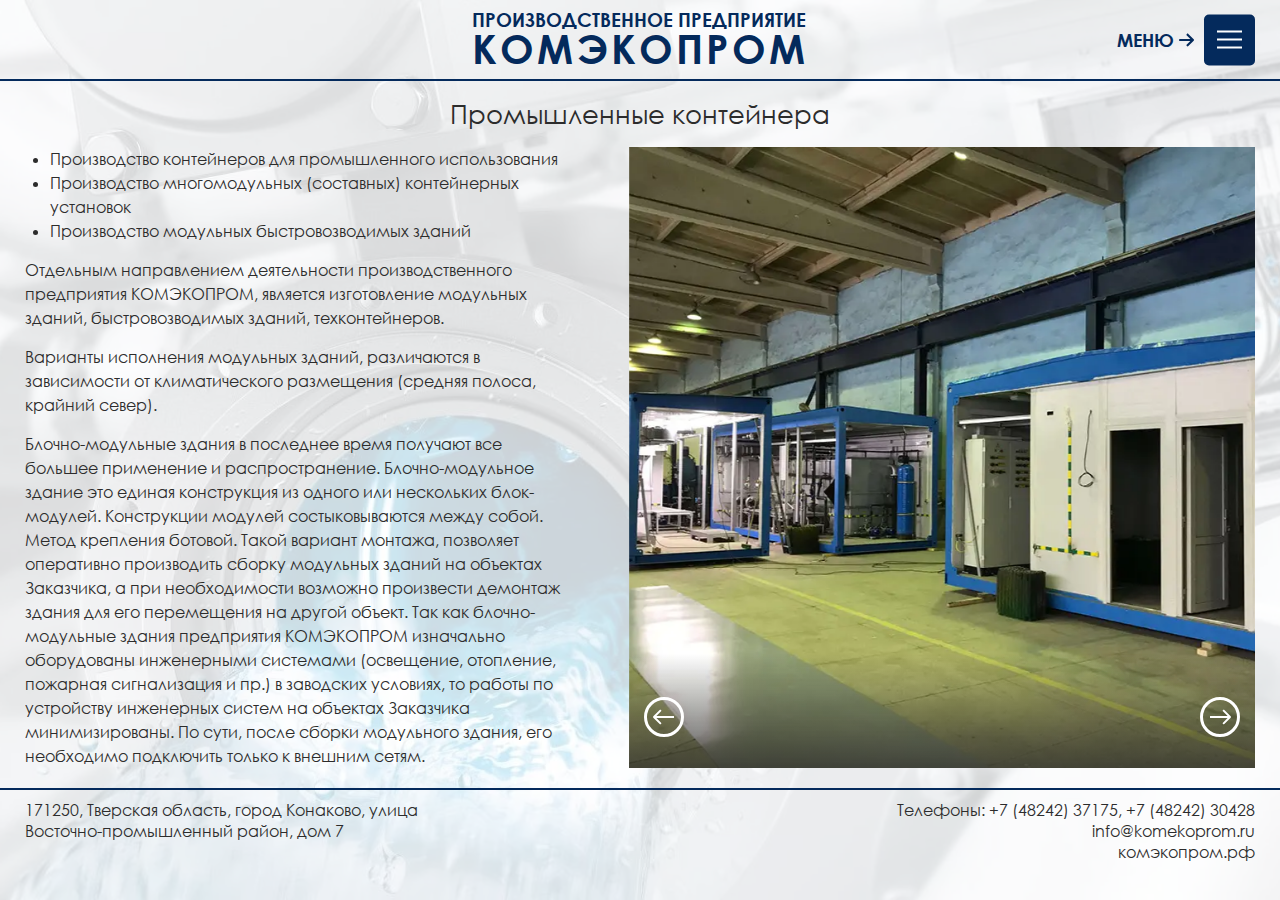
<file: promyslennye-konteinera.html>
<!DOCTYPE html>
<html lang="ru">
	<head>
		<meta charset="UTF-8">
		<meta http-equiv="X-UA-Compatible" content="IE=edge">
		<meta name="viewport" content="width=device-width, initial-scale=1.0">
		<title>КОМЭКОПРОМ - Промышленные контейнера</title>
		<meta name="description" content="Изготовление и установка сложного и уникального оборудования (водоснабжения и водоочистки)">

		<link rel="preload" href="./fonts/CenturyGothic.woff2" as="font" crossorigin="anonymous">
		<link rel="preload" href="./fonts/CenturyGothic-Bold.woff2" as="font" crossorigin="anonymous">

		<link rel="stylesheet" href="./libs/fancybox/jquery.fancybox.min.css">
		<link rel="stylesheet" href="./libs/swiper/swiper-bundle.min.css">
		<link rel="stylesheet" href="./css/main.css">

	</head>
	<body>
		
		<div class="content-wrap">
			
			<header class="header">
				<div class="container header__container">
					<a class="logo" href="./">
						<span class="logo__top">Производственное предприятие</span>
						<span class="logo__bottom">КОМЭКОПРОМ</span>
					</a>

					<div class="nav-icon-wrap">
						<span class="nav-icon-wrap__text">Меню 
							<svg width="30" height="30" viewBox="0 0 30 30" fill="none" xmlns="http://www.w3.org/2000/svg">
								<path d="M18.6581 27.2296L29.3723 16.5153C30.2092 15.6785 30.2092 14.3217 29.3723 13.4848L18.6581 2.7706C17.8212 1.93373 16.4645 1.93373 15.6276 2.7706C14.7908 3.60747 14.7908 4.96422 15.6276 5.80109L22.6839 12.8572L2.14287 12.8572C0.959495 12.8572 3.31129e-05 13.8166 3.31129e-05 15C3.31129e-05 16.1835 0.959495 17.1429 2.14287 17.1429H22.6839L15.6276 24.1991C15.2093 24.6176 15.0001 25.1659 15.0001 25.7143C15.0001 26.2627 15.2093 26.8112 15.6278 27.2295C16.4646 28.0664 17.8212 28.0664 18.6581 27.2296Z" fill="currentColor"/>
							</svg>
						</span>
						<div class="nav-icon">
							<span class="nav-icon__middle"></span>
						</div>
					</div>

					<div class="mobile-menu">
						<ul class="mobile-menu__list">
							<li class="mobile-menu__item"><a href="./">О предприятии</a></li>
							<li class="mobile-menu__item"><a href="./napravleniya-deyatelnosti.html">Направления деятельности</a></li>
							<li class="mobile-menu__item"><a href="./technologicheskaya-osnastka.html">Технологическая оснастка</a></li>
							<li class="mobile-menu__item"><a href="./kontrol-kachestva.html">Контроль качества</a></li>
							<li class="mobile-menu__item"><a href="./emkostnoe-oborudovanie.html">Емкостное оборудование</a></li>
							<li class="mobile-menu__item"><a href="./ochistnye-sooruzheniya.html">Очистные сооружения</a></li>
							<li class="mobile-menu__item"><a href="./promyslennye-stoki.html">Промышленные стоки</a></li>
							<li class="mobile-menu__item"><a href="./vodopodgotovka.html">Водоподготовка</a></li>
							<li class="mobile-menu__item"><a href="./nasosnye-stancii.html">Насосные станции</a></li>
							<li class="mobile-menu__item"><a href="./stancii-pozharotusheniya.html">Станции пожаротушения</a></li>
							<li class="mobile-menu__item"><a href="./promyslennye-konteinera.html">Промышленные контейнера</a></li>
							<li class="mobile-menu__item"><a href="./shitovoe-oborudovanie.html">Щитовое оборудование</a></li>
							<li class="mobile-menu__item"><a href="#!">Реализованные объекты</a></li>
						</ul>
					</div>
				</div>
				
			</header>
	
			<main>
				<section class="content">
					<div class="container">
						<h1 class="content__title">
							<span class="visually-hidden">Производственное предприятие КОМЭКОПРОМ</span>
							<span>Промышленные контейнера</span>
						</h1>
						<p class="mobile-message">Переведите Ваше устройство в вертикальное положение для корректного отображения контента</p>
	
						<div class="content__wrapper">
							<div class="content__left">
								<div class="scrollbar-container">
									<div class="scrollbar"></div>
								</div>
								<div class="text">
									<ul class="text__list">
										<li class="text__list-item">Производство контейнеров для промышленного использования</li>
										<li class="text__list-item">Производство многомодульных (составных) контейнерных установок</li>
										<li class="text__list-item">Производство модульных быстровозводимых зданий</li>
									</ul>
									<p>Отдельным направлением деятельности производственного предприятия КОМЭКОПРОМ, является изготовление модульных зданий, быстровозводимых зданий, техконтейнеров.</p>
									<p>Варианты исполнения модульных зданий, различаются в зависимости от климатического размещения (средняя полоса, крайний север).</p>
									<p>Блочно-модульные здания в последнее время получают все большее применение и распространение. Блочно-модульное здание это единая конструкция из одного или нескольких блок-модулей. Конструкции модулей состыковываются между собой. Метод крепления ботовой. Такой вариант монтажа, позволяет оперативно производить сборку модульных зданий на объектах Заказчика, а при необходимости возможно произвести демонтаж здания для его перемещения на другой объект. Так как блочно-модульные здания предприятия КОМЭКОПРОМ изначально оборудованы инженерными системами (освещение, отопление, пожарная сигнализация и пр.) в заводских условиях, то работы по устройству инженерных систем на объектах Заказчика минимизированы.  По сути, после сборки модульного здания, его необходимо подключить только к внешним сетям.</p>
								</div>
							</div>
			
							<div class="content__right">
								<div class="img-slider swiper">
									<div class="swiper-wrapper">
										<a class="img-slider__slide swiper-slide" href="./img/11/11-01.webp" data-fancybox="gallery">
											<img src="./img/11/11-01-thumb.webp" alt="Фотография">
										</a>
										<a class="img-slider__slide swiper-slide" href="./img/11/11-02.webp" data-fancybox="gallery">
											<img src="./img/11/11-02-thumb.webp" alt="Фотография">
										</a>
										<a class="img-slider__slide swiper-slide" href="./img/11/11-03.webp" data-fancybox="gallery">
											<img src="./img/11/11-03-thumb.webp" alt="Фотография">
										</a>
										<a class="img-slider__slide swiper-slide" href="./img/11/11-04.webp" data-fancybox="gallery">
											<img src="./img/11/11-04-thumb.webp" alt="Фотография">
										</a>
									</div>
								</div>
								<div class="img-slider__prev swiper-button-prev">
									<svg viewBox="0 0 40 40" fill="none" xmlns="http://www.w3.org/2000/svg">
										<circle cx="20" cy="20" r="18.5" stroke="currentColor" stroke-width="3"/>
										<path d="M9.29289 19.2929C8.90237 19.6834 8.90237 20.3166 9.29289 20.7071L15.6569 27.0711C16.0474 27.4616 16.6805 27.4616 17.0711 27.0711C17.4616 26.6805 17.4616 26.0474 17.0711 25.6569L11.4142 20L17.0711 14.3431C17.4616 13.9526 17.4616 13.3195 17.0711 12.9289C16.6805 12.5384 16.0474 12.5384 15.6569 12.9289L9.29289 19.2929ZM30 19L10 19V21L30 21V19Z" fill="currentColor"/>
									</svg>									
								</div>
								<div class="img-slider__next swiper-button-next">
									<svg viewBox="0 0 40 40" fill="none" xmlns="http://www.w3.org/2000/svg">
										<circle cx="20" cy="20" r="18.5" stroke="currentColor" stroke-width="3"/>
										<path d="M30.7071 20.7071C31.0976 20.3166 31.0976 19.6834 30.7071 19.2929L24.3431 12.9289C23.9526 12.5384 23.3195 12.5384 22.9289 12.9289C22.5384 13.3195 22.5384 13.9526 22.9289 14.3431L28.5858 20L22.9289 25.6569C22.5384 26.0474 22.5384 26.6805 22.9289 27.0711C23.3195 27.4616 23.9526 27.4616 24.3431 27.0711L30.7071 20.7071ZM10 21H30V19H10V21Z" fill="currentColor"/>
									</svg>									
								</div>
							</div>
						</div>
					</div>
				</section>
			</main>
			
			<footer class="footer">
				<div class="container footer__container">
					<address class="footer__address">171250, Тверская область, город Конаково, улица Восточно-промышленный район, дом 7</address>
					<div class="footer__contacts">
						<p>Телефоны: <a class="footer__link" href="tel:+74824237175">+7 (48242) 37175</a>, <a class="footer__link" href="tel:+74824230428">+7 (48242) 30428</a></p>
						<a class="footer__link" href="mailto:info@komekoprom.ru">info@komekoprom.ru</a>
						<a class="footer__link" href="комэкопром.рф">комэкопром.рф</a>
					</div>
				</div>
			</footer>

		</div>

		<script src="./libs/jquery-3.6.1.min.js"></script>
		<script src="./libs/fancybox/jquery.fancybox.min.js"></script>
		<script src="./libs/swiper/swiper-bundle.min.js"></script>
		<script src="./js/main.js"></script>
	</body>
</html>
</file>
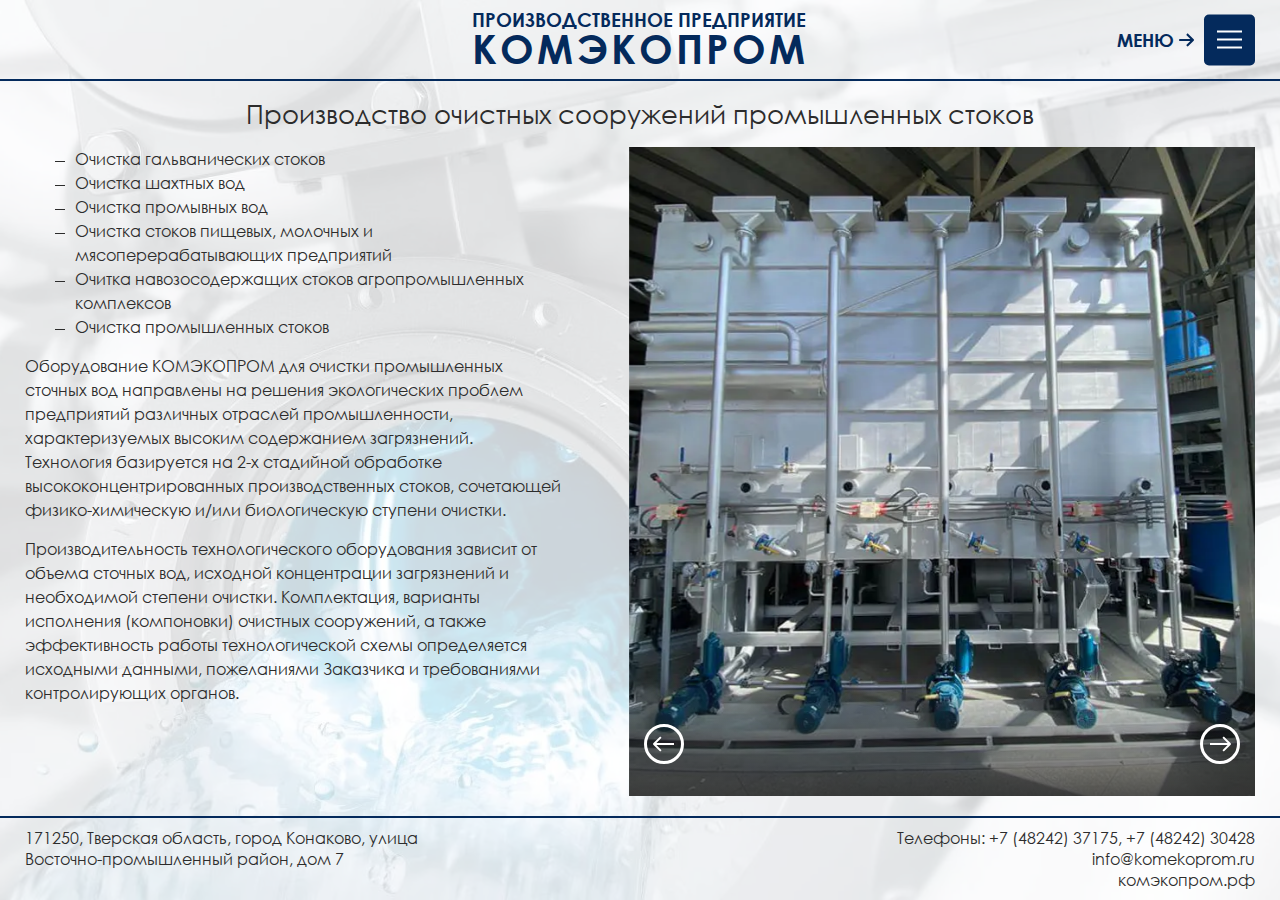
<file: promyslennye-stoki.html>
<!DOCTYPE html>
<html lang="ru">
	<head>
		<meta charset="UTF-8">
		<meta http-equiv="X-UA-Compatible" content="IE=edge">
		<meta name="viewport" content="width=device-width, initial-scale=1.0">
		<title>КОМЭКОПРОМ - Производство очистных сооружений промышленных стоков</title>
		<meta name="description" content="Изготовление и установка сложного и уникального оборудования (водоснабжения и водоочистки)">

		<link rel="preload" href="./fonts/CenturyGothic.woff2" as="font" crossorigin="anonymous">
		<link rel="preload" href="./fonts/CenturyGothic-Bold.woff2" as="font" crossorigin="anonymous">

		<link rel="stylesheet" href="./libs/fancybox/jquery.fancybox.min.css">
		<link rel="stylesheet" href="./libs/swiper/swiper-bundle.min.css">
		<link rel="stylesheet" href="./css/main.css">

	</head>
	<body>
		
		<div class="content-wrap">
			
			<header class="header">
				<div class="container header__container">
					<a class="logo" href="./">
						<span class="logo__top">Производственное предприятие</span>
						<span class="logo__bottom">КОМЭКОПРОМ</span>
					</a>

					<div class="nav-icon-wrap">
						<span class="nav-icon-wrap__text">Меню 
							<svg width="30" height="30" viewBox="0 0 30 30" fill="none" xmlns="http://www.w3.org/2000/svg">
								<path d="M18.6581 27.2296L29.3723 16.5153C30.2092 15.6785 30.2092 14.3217 29.3723 13.4848L18.6581 2.7706C17.8212 1.93373 16.4645 1.93373 15.6276 2.7706C14.7908 3.60747 14.7908 4.96422 15.6276 5.80109L22.6839 12.8572L2.14287 12.8572C0.959495 12.8572 3.31129e-05 13.8166 3.31129e-05 15C3.31129e-05 16.1835 0.959495 17.1429 2.14287 17.1429H22.6839L15.6276 24.1991C15.2093 24.6176 15.0001 25.1659 15.0001 25.7143C15.0001 26.2627 15.2093 26.8112 15.6278 27.2295C16.4646 28.0664 17.8212 28.0664 18.6581 27.2296Z" fill="currentColor"/>
							</svg>
						</span>
						<div class="nav-icon">
							<span class="nav-icon__middle"></span>
						</div>
					</div>

					<div class="mobile-menu">
						<ul class="mobile-menu__list">
							<li class="mobile-menu__item"><a href="./">О предприятии</a></li>
							<li class="mobile-menu__item"><a href="./napravleniya-deyatelnosti.html">Направления деятельности</a></li>
							<li class="mobile-menu__item"><a href="./technologicheskaya-osnastka.html">Технологическая оснастка</a></li>
							<li class="mobile-menu__item"><a href="./kontrol-kachestva.html">Контроль качества</a></li>
							<li class="mobile-menu__item"><a href="./emkostnoe-oborudovanie.html">Емкостное оборудование</a></li>
							<li class="mobile-menu__item"><a href="./ochistnye-sooruzheniya.html">Очистные сооружения</a></li>
							<li class="mobile-menu__item"><a href="./promyslennye-stoki.html">Промышленные стоки</a></li>
							<li class="mobile-menu__item"><a href="./vodopodgotovka.html">Водоподготовка</a></li>
							<li class="mobile-menu__item"><a href="./nasosnye-stancii.html">Насосные станции</a></li>
							<li class="mobile-menu__item"><a href="./stancii-pozharotusheniya.html">Станции пожаротушения</a></li>
							<li class="mobile-menu__item"><a href="./promyslennye-konteinera.html">Промышленные контейнера</a></li>
							<li class="mobile-menu__item"><a href="./shitovoe-oborudovanie.html">Щитовое оборудование</a></li>
							<li class="mobile-menu__item"><a href="#!">Реализованные объекты</a></li>
						</ul>
					</div>
				</div>
				
			</header>
	
			<main>
				<section class="content">
					<div class="container">
						<h1 class="content__title">
							<span class="visually-hidden">Производственное предприятие КОМЭКОПРОМ</span>
							<span>Производство очистных сооружений промышленных стоков</span>
						</h1>
						<p class="mobile-message">Переведите Ваше устройство в вертикальное положение для корректного отображения контента</p>
	
						<div class="content__wrapper">
							<div class="content__left">
								<div class="scrollbar-container">
									<div class="scrollbar"></div>
								</div>
								<div class="text">
									<ul class="text__sublist text__sublist--one">
										<li class="text__sublist-item">Очистка гальванических стоков</li>
										<li class="text__sublist-item">Очистка шахтных вод</li>
										<li class="text__sublist-item">Очистка промывных вод</li>
										<li class="text__sublist-item">Очистка стоков пищевых, молочных и мясоперерабатывающих предприятий</li>
										<li class="text__sublist-item">Очитка навозосодержащих стоков агропромышленных комплексов</li>
										<li class="text__sublist-item">Очистка промышленных стоков</li>
									</ul>
									<p>Оборудование КОМЭКОПРОМ для очистки промышленных сточных вод направлены на решения экологических проблем предприятий различных отраслей промышленности, характеризуемых высоким содержанием загрязнений. Технология базируется на 2-х стадийной обработке высококонцентрированных производственных стоков, сочетающей физико-химическую и/или биологическую ступени очистки.</p>
									<p>Производительность технологического оборудования зависит от объема сточных вод, исходной концентрации загрязнений и необходимой степени очистки. Комплектация, варианты исполнения (компоновки) очистных сооружений, а также эффективность работы технологической схемы определяется исходными данными, пожеланиями Заказчика и требованиями контролирующих органов.</p>
								</div>
							</div>
			
							<div class="content__right">
								<div class="img-slider swiper">
									<div class="swiper-wrapper">
										<a class="img-slider__slide swiper-slide" href="./img/07/07-01.webp" data-fancybox="gallery">
											<img src="./img/07/07-01-thumb.webp" alt="Фотография">
										</a>
										<a class="img-slider__slide swiper-slide" href="./img/07/07-02.webp" data-fancybox="gallery">
											<img src="./img/07/07-02-thumb.webp" alt="Фотография">
										</a>
										<a class="img-slider__slide swiper-slide" href="./img/07/07-03.webp" data-fancybox="gallery">
											<img src="./img/07/07-03-thumb.webp" alt="Фотография">
										</a>
										<a class="img-slider__slide swiper-slide" href="./img/07/07-04.webp" data-fancybox="gallery">
											<img src="./img/07/07-04-thumb.webp" alt="Фотография">
										</a>
										<a class="img-slider__slide swiper-slide" href="./img/07/07-05.webp" data-fancybox="gallery">
											<img src="./img/07/07-05-thumb.webp" alt="Фотография">
										</a>
									</div>
								</div>
								<div class="img-slider__prev swiper-button-prev">
									<svg viewBox="0 0 40 40" fill="none" xmlns="http://www.w3.org/2000/svg">
										<circle cx="20" cy="20" r="18.5" stroke="currentColor" stroke-width="3"/>
										<path d="M9.29289 19.2929C8.90237 19.6834 8.90237 20.3166 9.29289 20.7071L15.6569 27.0711C16.0474 27.4616 16.6805 27.4616 17.0711 27.0711C17.4616 26.6805 17.4616 26.0474 17.0711 25.6569L11.4142 20L17.0711 14.3431C17.4616 13.9526 17.4616 13.3195 17.0711 12.9289C16.6805 12.5384 16.0474 12.5384 15.6569 12.9289L9.29289 19.2929ZM30 19L10 19V21L30 21V19Z" fill="currentColor"/>
									</svg>									
								</div>
								<div class="img-slider__next swiper-button-next">
									<svg viewBox="0 0 40 40" fill="none" xmlns="http://www.w3.org/2000/svg">
										<circle cx="20" cy="20" r="18.5" stroke="currentColor" stroke-width="3"/>
										<path d="M30.7071 20.7071C31.0976 20.3166 31.0976 19.6834 30.7071 19.2929L24.3431 12.9289C23.9526 12.5384 23.3195 12.5384 22.9289 12.9289C22.5384 13.3195 22.5384 13.9526 22.9289 14.3431L28.5858 20L22.9289 25.6569C22.5384 26.0474 22.5384 26.6805 22.9289 27.0711C23.3195 27.4616 23.9526 27.4616 24.3431 27.0711L30.7071 20.7071ZM10 21H30V19H10V21Z" fill="currentColor"/>
									</svg>									
								</div>
							</div>
						</div>
					</div>
				</section>
			</main>
			
			<footer class="footer">
				<div class="container footer__container">
					<address class="footer__address">171250, Тверская область, город Конаково, улица Восточно-промышленный район, дом 7</address>
					<div class="footer__contacts">
						<p>Телефоны: <a class="footer__link" href="tel:+74824237175">+7 (48242) 37175</a>, <a class="footer__link" href="tel:+74824230428">+7 (48242) 30428</a></p>
						<a class="footer__link" href="mailto:info@komekoprom.ru">info@komekoprom.ru</a>
						<a class="footer__link" href="комэкопром.рф">комэкопром.рф</a>
					</div>
				</div>
			</footer>

		</div>

		<script src="./libs/jquery-3.6.1.min.js"></script>
		<script src="./libs/fancybox/jquery.fancybox.min.js"></script>
		<script src="./libs/swiper/swiper-bundle.min.js"></script>
		<script src="./js/main.js"></script>
	</body>
</html>
</file>
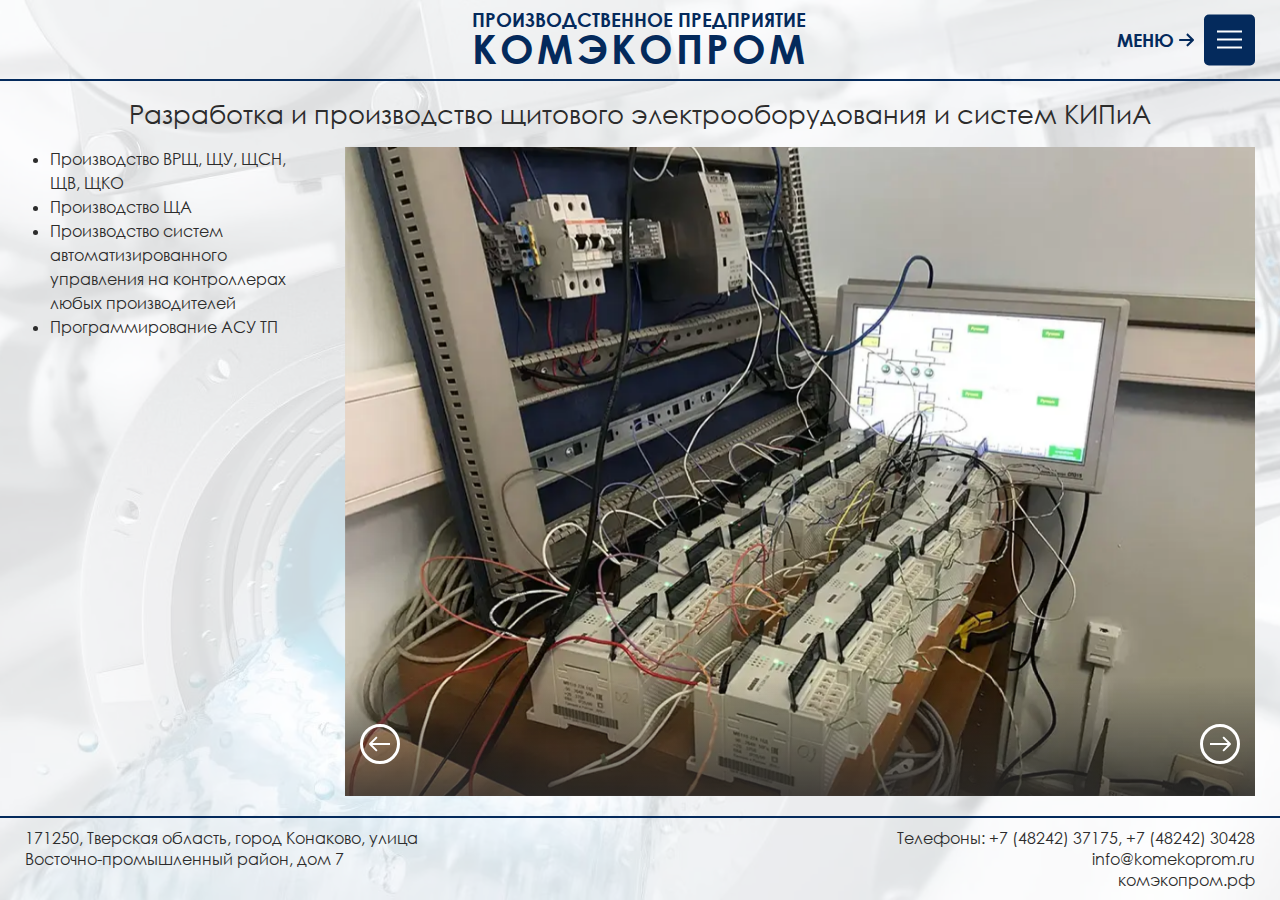
<file: shitovoe-oborudovanie.html>
<!DOCTYPE html>
<html lang="ru">
	<head>
		<meta charset="UTF-8">
		<meta http-equiv="X-UA-Compatible" content="IE=edge">
		<meta name="viewport" content="width=device-width, initial-scale=1.0">
		<title>КОМЭКОПРОМ - Разработка и производство щитового электрооборудования и систем КИПиА</title>
		<meta name="description" content="Изготовление и установка сложного и уникального оборудования (водоснабжения и водоочистки)">

		<link rel="preload" href="./fonts/CenturyGothic.woff2" as="font" crossorigin="anonymous">
		<link rel="preload" href="./fonts/CenturyGothic-Bold.woff2" as="font" crossorigin="anonymous">

		<link rel="stylesheet" href="./libs/fancybox/jquery.fancybox.min.css">
		<link rel="stylesheet" href="./libs/swiper/swiper-bundle.min.css">
		<link rel="stylesheet" href="./css/main.css">

	</head>
	<body>
		
		<div class="content-wrap">
			
			<header class="header">
				<div class="container header__container">
					<a class="logo" href="./">
						<span class="logo__top">Производственное предприятие</span>
						<span class="logo__bottom">КОМЭКОПРОМ</span>
					</a>

					<div class="nav-icon-wrap">
						<span class="nav-icon-wrap__text">Меню 
							<svg width="30" height="30" viewBox="0 0 30 30" fill="none" xmlns="http://www.w3.org/2000/svg">
								<path d="M18.6581 27.2296L29.3723 16.5153C30.2092 15.6785 30.2092 14.3217 29.3723 13.4848L18.6581 2.7706C17.8212 1.93373 16.4645 1.93373 15.6276 2.7706C14.7908 3.60747 14.7908 4.96422 15.6276 5.80109L22.6839 12.8572L2.14287 12.8572C0.959495 12.8572 3.31129e-05 13.8166 3.31129e-05 15C3.31129e-05 16.1835 0.959495 17.1429 2.14287 17.1429H22.6839L15.6276 24.1991C15.2093 24.6176 15.0001 25.1659 15.0001 25.7143C15.0001 26.2627 15.2093 26.8112 15.6278 27.2295C16.4646 28.0664 17.8212 28.0664 18.6581 27.2296Z" fill="currentColor"/>
							</svg>
						</span>
						<div class="nav-icon">
							<span class="nav-icon__middle"></span>
						</div>
					</div>

					<div class="mobile-menu">
						<ul class="mobile-menu__list">
							<li class="mobile-menu__item"><a href="./">О предприятии</a></li>
							<li class="mobile-menu__item"><a href="./napravleniya-deyatelnosti.html">Направления деятельности</a></li>
							<li class="mobile-menu__item"><a href="./technologicheskaya-osnastka.html">Технологическая оснастка</a></li>
							<li class="mobile-menu__item"><a href="./kontrol-kachestva.html">Контроль качества</a></li>
							<li class="mobile-menu__item"><a href="./emkostnoe-oborudovanie.html">Емкостное оборудование</a></li>
							<li class="mobile-menu__item"><a href="./ochistnye-sooruzheniya.html">Очистные сооружения</a></li>
							<li class="mobile-menu__item"><a href="./promyslennye-stoki.html">Промышленные стоки</a></li>
							<li class="mobile-menu__item"><a href="./vodopodgotovka.html">Водоподготовка</a></li>
							<li class="mobile-menu__item"><a href="./nasosnye-stancii.html">Насосные станции</a></li>
							<li class="mobile-menu__item"><a href="./stancii-pozharotusheniya.html">Станции пожаротушения</a></li>
							<li class="mobile-menu__item"><a href="./promyslennye-konteinera.html">Промышленные контейнера</a></li>
							<li class="mobile-menu__item"><a href="./shitovoe-oborudovanie.html">Щитовое оборудование</a></li>
							<li class="mobile-menu__item"><a href="#!">Реализованные объекты</a></li>
						</ul>
					</div>
				</div>
				
			</header>
	
			<main>
				<section class="content">
					<div class="container">
						<h1 class="content__title">
							<span class="visually-hidden">Производственное предприятие КОМЭКОПРОМ</span>
							<span>Разработка и производство щитового электрооборудования и систем КИПиА</span>
						</h1>
						<p class="mobile-message">Переведите Ваше устройство в вертикальное положение для корректного отображения контента</p>
	
						<div class="content__wrapper">
							<div class="content__left">
								<div class="scrollbar-container">
									<div class="scrollbar"></div>
								</div>
								<div class="text">
									<ul class="text__list">
										<li class="text__list-item">Производство ВРЩ, ЩУ, ЩСН, ЩВ, ЩКО</li>
										<li class="text__list-item">Производство ЩА</li>
										<li class="text__list-item">Производство систем автоматизированного управления на контроллерах любых производителей</li>
										<li class="text__list-item">Программирование АСУ ТП </li>
									</ul>
								</div>
							</div>
			
							<div class="content__right">
								<div class="img-slider swiper">
									<div class="swiper-wrapper">
										<a class="img-slider__slide swiper-slide" href="./img/12/12-01.webp" data-fancybox="gallery">
											<img src="./img/12/12-01-thumb.webp" alt="Фотография">
										</a>
										<a class="img-slider__slide swiper-slide" href="./img/12/12-02.webp" data-fancybox="gallery">
											<img src="./img/12/12-02-thumb.webp" alt="Фотография">
										</a>
										<a class="img-slider__slide swiper-slide" href="./img/12/12-03.webp" data-fancybox="gallery">
											<img src="./img/12/12-03-thumb.webp" alt="Фотография">
										</a>
									</div>
								</div>
								<div class="img-slider__prev swiper-button-prev">
									<svg viewBox="0 0 40 40" fill="none" xmlns="http://www.w3.org/2000/svg">
										<circle cx="20" cy="20" r="18.5" stroke="currentColor" stroke-width="3"/>
										<path d="M9.29289 19.2929C8.90237 19.6834 8.90237 20.3166 9.29289 20.7071L15.6569 27.0711C16.0474 27.4616 16.6805 27.4616 17.0711 27.0711C17.4616 26.6805 17.4616 26.0474 17.0711 25.6569L11.4142 20L17.0711 14.3431C17.4616 13.9526 17.4616 13.3195 17.0711 12.9289C16.6805 12.5384 16.0474 12.5384 15.6569 12.9289L9.29289 19.2929ZM30 19L10 19V21L30 21V19Z" fill="currentColor"/>
									</svg>									
								</div>
								<div class="img-slider__next swiper-button-next">
									<svg viewBox="0 0 40 40" fill="none" xmlns="http://www.w3.org/2000/svg">
										<circle cx="20" cy="20" r="18.5" stroke="currentColor" stroke-width="3"/>
										<path d="M30.7071 20.7071C31.0976 20.3166 31.0976 19.6834 30.7071 19.2929L24.3431 12.9289C23.9526 12.5384 23.3195 12.5384 22.9289 12.9289C22.5384 13.3195 22.5384 13.9526 22.9289 14.3431L28.5858 20L22.9289 25.6569C22.5384 26.0474 22.5384 26.6805 22.9289 27.0711C23.3195 27.4616 23.9526 27.4616 24.3431 27.0711L30.7071 20.7071ZM10 21H30V19H10V21Z" fill="currentColor"/>
									</svg>									
								</div>
							</div>
						</div>
					</div>
				</section>
			</main>
			
			<footer class="footer">
				<div class="container footer__container">
					<address class="footer__address">171250, Тверская область, город Конаково, улица Восточно-промышленный район, дом 7</address>
					<div class="footer__contacts">
						<p>Телефоны: <a class="footer__link" href="tel:+74824237175">+7 (48242) 37175</a>, <a class="footer__link" href="tel:+74824230428">+7 (48242) 30428</a></p>
						<a class="footer__link" href="mailto:info@komekoprom.ru">info@komekoprom.ru</a>
						<a class="footer__link" href="комэкопром.рф">комэкопром.рф</a>
					</div>
				</div>
			</footer>

		</div>

		<script src="./libs/jquery-3.6.1.min.js"></script>
		<script src="./libs/fancybox/jquery.fancybox.min.js"></script>
		<script src="./libs/swiper/swiper-bundle.min.js"></script>
		<script src="./js/main.js"></script>
	</body>
</html>
</file>
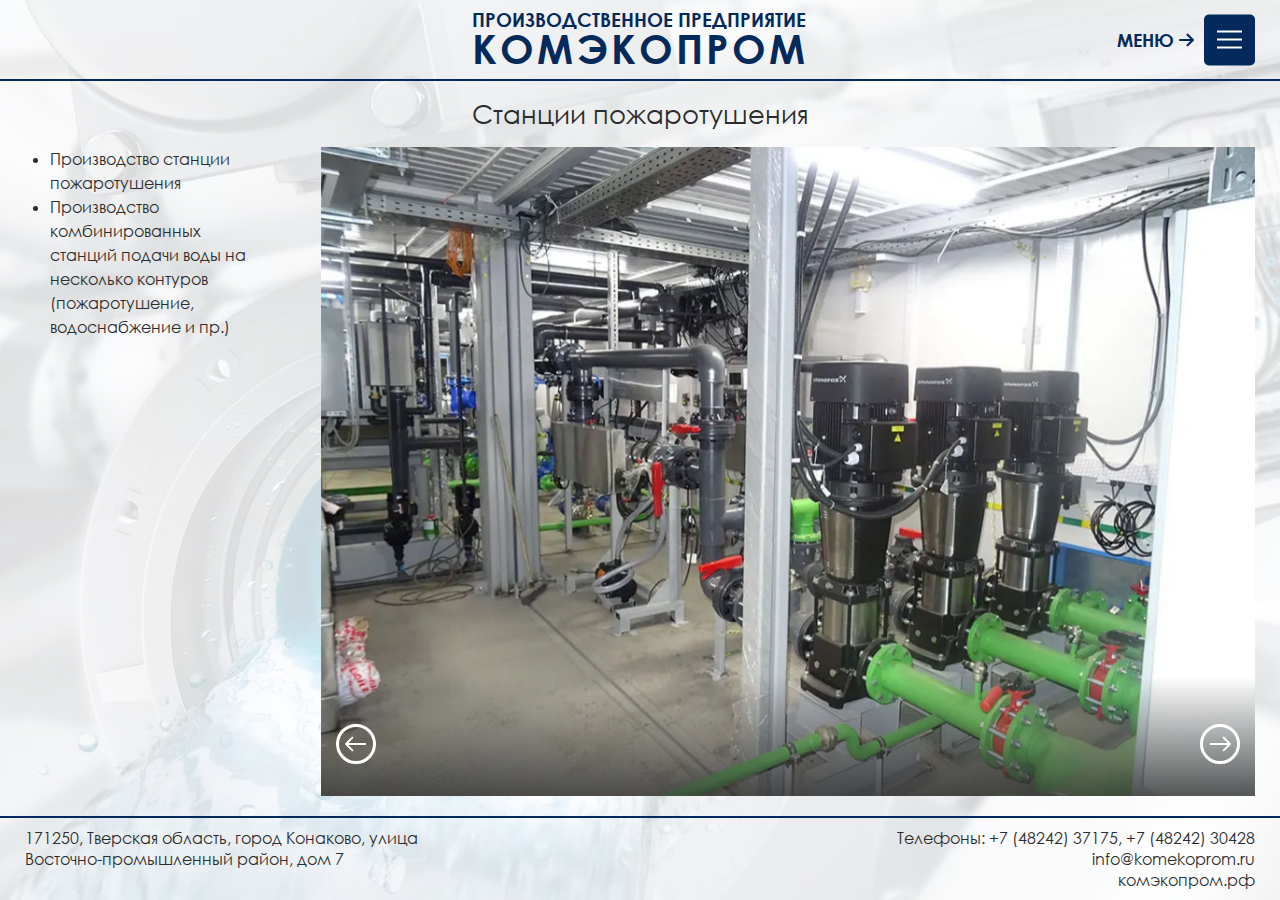
<file: stancii-pozharotusheniya.html>
<!DOCTYPE html>
<html lang="ru">
	<head>
		<meta charset="UTF-8">
		<meta http-equiv="X-UA-Compatible" content="IE=edge">
		<meta name="viewport" content="width=device-width, initial-scale=1.0">
		<title>КОМЭКОПРОМ - Станции пожаротушения</title>
		<meta name="description" content="Изготовление и установка сложного и уникального оборудования (водоснабжения и водоочистки)">

		<link rel="preload" href="./fonts/CenturyGothic.woff2" as="font" crossorigin="anonymous">
		<link rel="preload" href="./fonts/CenturyGothic-Bold.woff2" as="font" crossorigin="anonymous">

		<link rel="stylesheet" href="./libs/fancybox/jquery.fancybox.min.css">
		<link rel="stylesheet" href="./libs/swiper/swiper-bundle.min.css">
		<link rel="stylesheet" href="./css/main.css">

	</head>
	<body>
		
		<div class="content-wrap">
			
			<header class="header">
				<div class="container header__container">
					<a class="logo" href="./">
						<span class="logo__top">Производственное предприятие</span>
						<span class="logo__bottom">КОМЭКОПРОМ</span>
					</a>

					<div class="nav-icon-wrap">
						<span class="nav-icon-wrap__text">Меню 
							<svg width="30" height="30" viewBox="0 0 30 30" fill="none" xmlns="http://www.w3.org/2000/svg">
								<path d="M18.6581 27.2296L29.3723 16.5153C30.2092 15.6785 30.2092 14.3217 29.3723 13.4848L18.6581 2.7706C17.8212 1.93373 16.4645 1.93373 15.6276 2.7706C14.7908 3.60747 14.7908 4.96422 15.6276 5.80109L22.6839 12.8572L2.14287 12.8572C0.959495 12.8572 3.31129e-05 13.8166 3.31129e-05 15C3.31129e-05 16.1835 0.959495 17.1429 2.14287 17.1429H22.6839L15.6276 24.1991C15.2093 24.6176 15.0001 25.1659 15.0001 25.7143C15.0001 26.2627 15.2093 26.8112 15.6278 27.2295C16.4646 28.0664 17.8212 28.0664 18.6581 27.2296Z" fill="currentColor"/>
							</svg>
						</span>
						<div class="nav-icon">
							<span class="nav-icon__middle"></span>
						</div>
					</div>

					<div class="mobile-menu">
						<ul class="mobile-menu__list">
							<li class="mobile-menu__item"><a href="./">О предприятии</a></li>
							<li class="mobile-menu__item"><a href="./napravleniya-deyatelnosti.html">Направления деятельности</a></li>
							<li class="mobile-menu__item"><a href="./technologicheskaya-osnastka.html">Технологическая оснастка</a></li>
							<li class="mobile-menu__item"><a href="./kontrol-kachestva.html">Контроль качества</a></li>
							<li class="mobile-menu__item"><a href="./emkostnoe-oborudovanie.html">Емкостное оборудование</a></li>
							<li class="mobile-menu__item"><a href="./ochistnye-sooruzheniya.html">Очистные сооружения</a></li>
							<li class="mobile-menu__item"><a href="./promyslennye-stoki.html">Промышленные стоки</a></li>
							<li class="mobile-menu__item"><a href="./vodopodgotovka.html">Водоподготовка</a></li>
							<li class="mobile-menu__item"><a href="./nasosnye-stancii.html">Насосные станции</a></li>
							<li class="mobile-menu__item"><a href="./stancii-pozharotusheniya.html">Станции пожаротушения</a></li>
							<li class="mobile-menu__item"><a href="./promyslennye-konteinera.html">Промышленные контейнера</a></li>
							<li class="mobile-menu__item"><a href="./shitovoe-oborudovanie.html">Щитовое оборудование</a></li>
							<li class="mobile-menu__item"><a href="#!">Реализованные объекты</a></li>
						</ul>
					</div>
				</div>
				
			</header>
	
			<main>
				<section class="content">
					<div class="container">
						<h1 class="content__title">
							<span class="visually-hidden">Производственное предприятие КОМЭКОПРОМ</span>
							<span>Станции пожаротушения</span>
						</h1>
						<p class="mobile-message">Переведите Ваше устройство в вертикальное положение для корректного отображения контента</p>
	
						<div class="content__wrapper">
							<div class="content__left">
								<div class="scrollbar-container">
									<div class="scrollbar"></div>
								</div>
								<div class="text">
									<ul class="text__list">
										<li class="text__list-item">Производство станции пожаротушения</li>
										<li class="text__list-item">Производство комбинированных станций подачи воды на несколько контуров (пожаротушение, водоснабжение и пр.)</li>
									</ul>
								</div>
							</div>
			
							<div class="content__right">
								<div class="img-slider swiper">
									<div class="swiper-wrapper">
										<a class="img-slider__slide swiper-slide" href="./img/10/101-01.webp" data-fancybox="gallery">
											<img src="./img/10/10-01-thumb.webp" alt="Фотография">
										</a>
										<a class="img-slider__slide swiper-slide" href="./img/10/10-02.webp" data-fancybox="gallery">
											<img src="./img/10/10-02-thumb.webp" alt="Фотография">
										</a>
										<a class="img-slider__slide swiper-slide" href="./img/10/10-03.webp" data-fancybox="gallery">
											<img src="./img/10/10-03-thumb.webp" alt="Фотография">
										</a>
										<a class="img-slider__slide swiper-slide" href="./img/10/10-04.webp" data-fancybox="gallery">
											<img src="./img/10/10-04-thumb.webp" alt="Фотография">
										</a>
									</div>
								</div>
								<div class="img-slider__prev swiper-button-prev">
									<svg viewBox="0 0 40 40" fill="none" xmlns="http://www.w3.org/2000/svg">
										<circle cx="20" cy="20" r="18.5" stroke="currentColor" stroke-width="3"/>
										<path d="M9.29289 19.2929C8.90237 19.6834 8.90237 20.3166 9.29289 20.7071L15.6569 27.0711C16.0474 27.4616 16.6805 27.4616 17.0711 27.0711C17.4616 26.6805 17.4616 26.0474 17.0711 25.6569L11.4142 20L17.0711 14.3431C17.4616 13.9526 17.4616 13.3195 17.0711 12.9289C16.6805 12.5384 16.0474 12.5384 15.6569 12.9289L9.29289 19.2929ZM30 19L10 19V21L30 21V19Z" fill="currentColor"/>
									</svg>									
								</div>
								<div class="img-slider__next swiper-button-next">
									<svg viewBox="0 0 40 40" fill="none" xmlns="http://www.w3.org/2000/svg">
										<circle cx="20" cy="20" r="18.5" stroke="currentColor" stroke-width="3"/>
										<path d="M30.7071 20.7071C31.0976 20.3166 31.0976 19.6834 30.7071 19.2929L24.3431 12.9289C23.9526 12.5384 23.3195 12.5384 22.9289 12.9289C22.5384 13.3195 22.5384 13.9526 22.9289 14.3431L28.5858 20L22.9289 25.6569C22.5384 26.0474 22.5384 26.6805 22.9289 27.0711C23.3195 27.4616 23.9526 27.4616 24.3431 27.0711L30.7071 20.7071ZM10 21H30V19H10V21Z" fill="currentColor"/>
									</svg>									
								</div>
							</div>
						</div>
					</div>
				</section>
			</main>
			
			<footer class="footer">
				<div class="container footer__container">
					<address class="footer__address">171250, Тверская область, город Конаково, улица Восточно-промышленный район, дом 7</address>
					<div class="footer__contacts">
						<p>Телефоны: <a class="footer__link" href="tel:+74824237175">+7 (48242) 37175</a>, <a class="footer__link" href="tel:+74824230428">+7 (48242) 30428</a></p>
						<a class="footer__link" href="mailto:info@komekoprom.ru">info@komekoprom.ru</a>
						<a class="footer__link" href="комэкопром.рф">комэкопром.рф</a>
					</div>
				</div>
			</footer>

		</div>

		<script src="./libs/jquery-3.6.1.min.js"></script>
		<script src="./libs/fancybox/jquery.fancybox.min.js"></script>
		<script src="./libs/swiper/swiper-bundle.min.js"></script>
		<script src="./js/main.js"></script>
	</body>
</html>
</file>
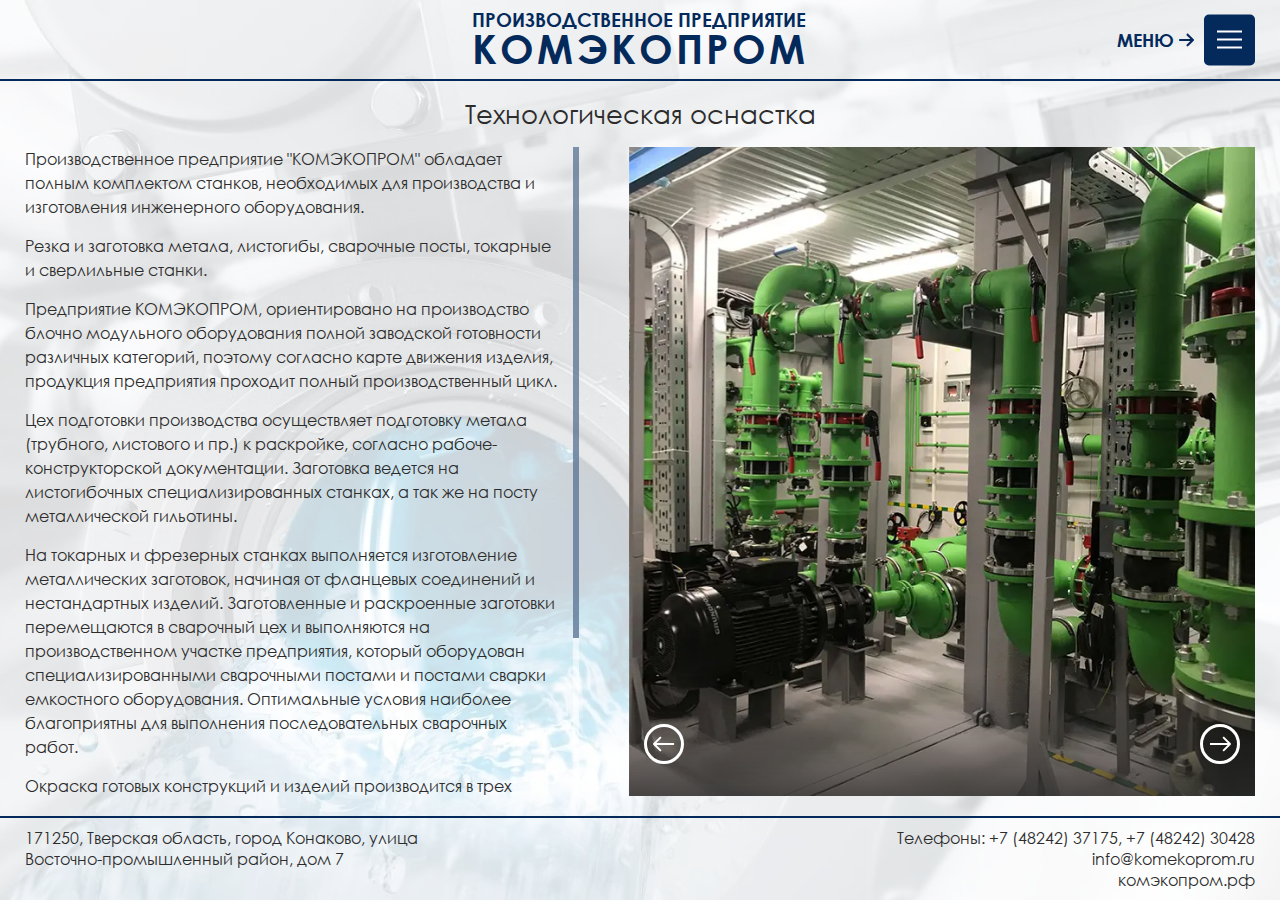
<file: technologicheskaya-osnastka.html>
<!DOCTYPE html>
<html lang="ru">
	<head>
		<meta charset="UTF-8">
		<meta http-equiv="X-UA-Compatible" content="IE=edge">
		<meta name="viewport" content="width=device-width, initial-scale=1.0">
		<title>КОМЭКОПРОМ - Технологическая оснастка</title>
		<meta name="description" content="Резка и заготовка метала, листогибы, сварочные посты, токарные и сверлильные станки.">

		<link rel="preload" href="./fonts/CenturyGothic.woff2" as="font" crossorigin="anonymous">
		<link rel="preload" href="./fonts/CenturyGothic-Bold.woff2" as="font" crossorigin="anonymous">

		<link rel="stylesheet" href="./libs/fancybox/jquery.fancybox.min.css">
		<link rel="stylesheet" href="./libs/swiper/swiper-bundle.min.css">
		<link rel="stylesheet" href="./css/main.css">

	</head>
	<body>
		
		<div class="content-wrap">
			
			<header class="header">
				<div class="container header__container">
					<a class="logo" href="./">
						<span class="logo__top">Производственное предприятие</span>
						<span class="logo__bottom">КОМЭКОПРОМ</span>
					</a>

					<div class="nav-icon-wrap">
						<span class="nav-icon-wrap__text">Меню 
							<svg width="30" height="30" viewBox="0 0 30 30" fill="none" xmlns="http://www.w3.org/2000/svg">
								<path d="M18.6581 27.2296L29.3723 16.5153C30.2092 15.6785 30.2092 14.3217 29.3723 13.4848L18.6581 2.7706C17.8212 1.93373 16.4645 1.93373 15.6276 2.7706C14.7908 3.60747 14.7908 4.96422 15.6276 5.80109L22.6839 12.8572L2.14287 12.8572C0.959495 12.8572 3.31129e-05 13.8166 3.31129e-05 15C3.31129e-05 16.1835 0.959495 17.1429 2.14287 17.1429H22.6839L15.6276 24.1991C15.2093 24.6176 15.0001 25.1659 15.0001 25.7143C15.0001 26.2627 15.2093 26.8112 15.6278 27.2295C16.4646 28.0664 17.8212 28.0664 18.6581 27.2296Z" fill="currentColor"/>
							</svg>
						</span>
						<div class="nav-icon">
							<span class="nav-icon__middle"></span>
						</div>
					</div>

					<div class="mobile-menu">
						<ul class="mobile-menu__list">
							<li class="mobile-menu__item"><a href="./">О предприятии</a></li>
							<li class="mobile-menu__item"><a href="./napravleniya-deyatelnosti.html">Направления деятельности</a></li>
							<li class="mobile-menu__item"><a href="./technologicheskaya-osnastka.html">Технологическая оснастка</a></li>
							<li class="mobile-menu__item"><a href="./kontrol-kachestva.html">Контроль качества</a></li>
							<li class="mobile-menu__item"><a href="./emkostnoe-oborudovanie.html">Емкостное оборудование</a></li>
							<li class="mobile-menu__item"><a href="./ochistnye-sooruzheniya.html">Очистные сооружения</a></li>
							<li class="mobile-menu__item"><a href="./promyslennye-stoki.html">Промышленные стоки</a></li>
							<li class="mobile-menu__item"><a href="./vodopodgotovka.html">Водоподготовка</a></li>
							<li class="mobile-menu__item"><a href="./nasosnye-stancii.html">Насосные станции</a></li>
							<li class="mobile-menu__item"><a href="./stancii-pozharotusheniya.html">Станции пожаротушения</a></li>
							<li class="mobile-menu__item"><a href="./promyslennye-konteinera.html">Промышленные контейнера</a></li>
							<li class="mobile-menu__item"><a href="./shitovoe-oborudovanie.html">Щитовое оборудование</a></li>
							<li class="mobile-menu__item"><a href="#!">Реализованные объекты</a></li>
						</ul>
					</div>
				</div>
				
			</header>
	
			<main>
				<section class="content">
					<div class="container">
						<h1 class="content__title">
							<span class="visually-hidden">Производственное предприятие КОМЭКОПРОМ</span>
							<span>Технологическая оснастка</span>
						</h1>
						<p class="mobile-message">Переведите Ваше устройство в вертикальное положение для корректного отображения контента</p>
	
						<div class="content__wrapper">
							<div class="content__left">
								<div class="scrollbar-container">
									<div class="scrollbar"></div>
								</div>
								<div class="text">
									<p>Производственное предприятие "КОМЭКОПРОМ" обладает полным комплектом станков, необходимых для производства и изготовления инженерного оборудования.</p>
									<p>Резка и заготовка метала, листогибы, сварочные посты, токарные и сверлильные станки.</p>
									<p>Предприятие КОМЭКОПРОМ, ориентировано на производство блочно модульного оборудования полной заводской готовности различных категорий, поэтому согласно карте движения изделия, продукция предприятия проходит полный производственный цикл.</p>
									<p>Цех подготовки производства осуществляет подготовку метала (трубного, листового и пр.) к раскройке, согласно рабоче-конструкторской документации. Заготовка ведется на листогибочных специализированных станках, а так же на посту металлической гильотины.</p>
									<p>На токарных и фрезерных станках выполняется изготовление металлических заготовок, начиная от фланцевых соединений и нестандартных изделий. Заготовленные и раскроенные заготовки перемещаются в сварочный цех и выполняются на производственном участке предприятия, который оборудован специализированными сварочными постами и постами сварки емкостного оборудования. Оптимальные условия наиболее благоприятны для выполнения последовательных сварочных работ.</p>
									<p>Окраска готовых конструкций и изделий производится в трех покрасочных камерах. В зависимости от требований по ЛКП, осуществляется покраска изделий, в том числе, грунтовыми, антикоррозийными, пожаростойкими красками.</p>
									<p>В сборочном цеху предприятия производится обшивка металлических каркасов сендвич панелями. Затем выполняется монтаж внутренних инженерных систем, технологических трубопроводов, систем электроснабжения, вентиляции, освещения, пожарной сигнализации и пр.</p>
								</div>
							</div>
			
							<div class="content__right">
								<div class="img-slider swiper">
									<div class="swiper-wrapper">
										<a class="img-slider__slide swiper-slide" href="./img/03/03-01.webp" data-fancybox="gallery">
											<img src="./img/03/03-01-thumb.webp" alt="Фотография">
										</a>
										<a class="img-slider__slide swiper-slide" href="./img/03/03-02.webp" data-fancybox="gallery">
											<img src="./img/03/03-02-thumb.webp" alt="Фотография">
										</a>
										<a class="img-slider__slide swiper-slide" href="./img/03/03-03.webp" data-fancybox="gallery">
											<img src="./img/03/03-03-thumb.webp" alt="Фотография">
										</a>
										<a class="img-slider__slide swiper-slide" href="./img/03/03-04.webp" data-fancybox="gallery">
											<img src="./img/03/03-04-thumb.webp" alt="Фотография">
										</a>
									</div>
								</div>
								<div class="img-slider__prev swiper-button-prev">
									<svg viewBox="0 0 40 40" fill="none" xmlns="http://www.w3.org/2000/svg">
										<circle cx="20" cy="20" r="18.5" stroke="currentColor" stroke-width="3"/>
										<path d="M9.29289 19.2929C8.90237 19.6834 8.90237 20.3166 9.29289 20.7071L15.6569 27.0711C16.0474 27.4616 16.6805 27.4616 17.0711 27.0711C17.4616 26.6805 17.4616 26.0474 17.0711 25.6569L11.4142 20L17.0711 14.3431C17.4616 13.9526 17.4616 13.3195 17.0711 12.9289C16.6805 12.5384 16.0474 12.5384 15.6569 12.9289L9.29289 19.2929ZM30 19L10 19V21L30 21V19Z" fill="currentColor"/>
									</svg>									
								</div>
								<div class="img-slider__next swiper-button-next">
									<svg viewBox="0 0 40 40" fill="none" xmlns="http://www.w3.org/2000/svg">
										<circle cx="20" cy="20" r="18.5" stroke="currentColor" stroke-width="3"/>
										<path d="M30.7071 20.7071C31.0976 20.3166 31.0976 19.6834 30.7071 19.2929L24.3431 12.9289C23.9526 12.5384 23.3195 12.5384 22.9289 12.9289C22.5384 13.3195 22.5384 13.9526 22.9289 14.3431L28.5858 20L22.9289 25.6569C22.5384 26.0474 22.5384 26.6805 22.9289 27.0711C23.3195 27.4616 23.9526 27.4616 24.3431 27.0711L30.7071 20.7071ZM10 21H30V19H10V21Z" fill="currentColor"/>
									</svg>									
								</div>
							</div>
						</div>
					</div>
				</section>
			</main>
			
			<footer class="footer">
				<div class="container footer__container">
					<address class="footer__address">171250, Тверская область, город Конаково, улица Восточно-промышленный район, дом 7</address>
					<div class="footer__contacts">
						<p>Телефоны: <a class="footer__link" href="tel:+74824237175">+7 (48242) 37175</a>, <a class="footer__link" href="tel:+74824230428">+7 (48242) 30428</a></p>
						<a class="footer__link" href="mailto:info@komekoprom.ru">info@komekoprom.ru</a>
						<a class="footer__link" href="комэкопром.рф">комэкопром.рф</a>
					</div>
				</div>
			</footer>

		</div>

		<script src="./libs/jquery-3.6.1.min.js"></script>
		<script src="./libs/fancybox/jquery.fancybox.min.js"></script>
		<script src="./libs/swiper/swiper-bundle.min.js"></script>
		<script src="./js/main.js"></script>
	</body>
</html>
</file>
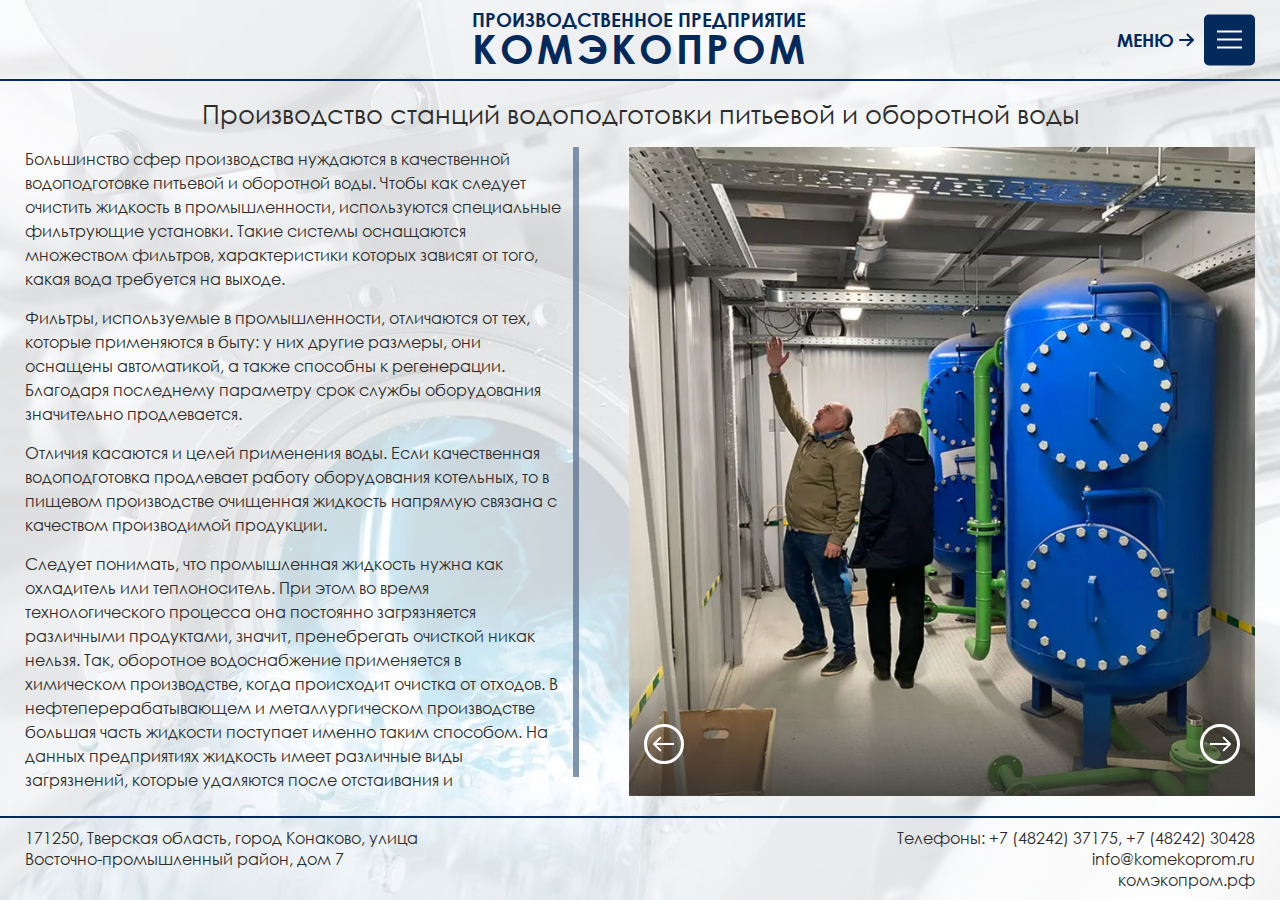
<file: vodopodgotovka.html>
<!DOCTYPE html>
<html lang="ru">
	<head>
		<meta charset="UTF-8">
		<meta http-equiv="X-UA-Compatible" content="IE=edge">
		<meta name="viewport" content="width=device-width, initial-scale=1.0">
		<title>КОМЭКОПРОМ - Производство станций водоподготовки питьевой и оборотной воды</title>
		<meta name="description" content="Изготовление и установка сложного и уникального оборудования (водоснабжения и водоочистки)">

		<link rel="preload" href="./fonts/CenturyGothic.woff2" as="font" crossorigin="anonymous">
		<link rel="preload" href="./fonts/CenturyGothic-Bold.woff2" as="font" crossorigin="anonymous">

		<link rel="stylesheet" href="./libs/fancybox/jquery.fancybox.min.css">
		<link rel="stylesheet" href="./libs/swiper/swiper-bundle.min.css">
		<link rel="stylesheet" href="./css/main.css">

	</head>
	<body>
		
		<div class="content-wrap">
			
			<header class="header">
				<div class="container header__container">
					<a class="logo" href="./">
						<span class="logo__top">Производственное предприятие</span>
						<span class="logo__bottom">КОМЭКОПРОМ</span>
					</a>

					<div class="nav-icon-wrap">
						<span class="nav-icon-wrap__text">Меню 
							<svg width="30" height="30" viewBox="0 0 30 30" fill="none" xmlns="http://www.w3.org/2000/svg">
								<path d="M18.6581 27.2296L29.3723 16.5153C30.2092 15.6785 30.2092 14.3217 29.3723 13.4848L18.6581 2.7706C17.8212 1.93373 16.4645 1.93373 15.6276 2.7706C14.7908 3.60747 14.7908 4.96422 15.6276 5.80109L22.6839 12.8572L2.14287 12.8572C0.959495 12.8572 3.31129e-05 13.8166 3.31129e-05 15C3.31129e-05 16.1835 0.959495 17.1429 2.14287 17.1429H22.6839L15.6276 24.1991C15.2093 24.6176 15.0001 25.1659 15.0001 25.7143C15.0001 26.2627 15.2093 26.8112 15.6278 27.2295C16.4646 28.0664 17.8212 28.0664 18.6581 27.2296Z" fill="currentColor"/>
							</svg>
						</span>
						<div class="nav-icon">
							<span class="nav-icon__middle"></span>
						</div>
					</div>

					<div class="mobile-menu">
						<ul class="mobile-menu__list">
							<li class="mobile-menu__item"><a href="./">О предприятии</a></li>
							<li class="mobile-menu__item"><a href="./napravleniya-deyatelnosti.html">Направления деятельности</a></li>
							<li class="mobile-menu__item"><a href="./technologicheskaya-osnastka.html">Технологическая оснастка</a></li>
							<li class="mobile-menu__item"><a href="./kontrol-kachestva.html">Контроль качества</a></li>
							<li class="mobile-menu__item"><a href="./emkostnoe-oborudovanie.html">Емкостное оборудование</a></li>
							<li class="mobile-menu__item"><a href="./ochistnye-sooruzheniya.html">Очистные сооружения</a></li>
							<li class="mobile-menu__item"><a href="./promyslennye-stoki.html">Промышленные стоки</a></li>
							<li class="mobile-menu__item"><a href="./vodopodgotovka.html">Водоподготовка</a></li>
							<li class="mobile-menu__item"><a href="./nasosnye-stancii.html">Насосные станции</a></li>
							<li class="mobile-menu__item"><a href="./stancii-pozharotusheniya.html">Станции пожаротушения</a></li>
							<li class="mobile-menu__item"><a href="./promyslennye-konteinera.html">Промышленные контейнера</a></li>
							<li class="mobile-menu__item"><a href="./shitovoe-oborudovanie.html">Щитовое оборудование</a></li>
							<li class="mobile-menu__item"><a href="#!">Реализованные объекты</a></li>
						</ul>
					</div>
				</div>
				
			</header>
	
			<main>
				<section class="content">
					<div class="container">
						<h1 class="content__title">
							<span class="visually-hidden">Производственное предприятие КОМЭКОПРОМ</span>
							<span>Производство станций водоподготовки питьевой и оборотной воды</span>
						</h1>
						<p class="mobile-message">Переведите Ваше устройство в вертикальное положение для корректного отображения контента</p>
	
						<div class="content__wrapper">
							<div class="content__left">
								<div class="scrollbar-container">
									<div class="scrollbar"></div>
								</div>
								<div class="text">
									<p>Большинство сфер производства нуждаются в качественной водоподготовке питьевой и оборотной воды. Чтобы как следует очистить жидкость в промышленности, используются специальные фильтрующие установки. Такие системы оснащаются множеством фильтров, характеристики которых зависят от того, какая вода требуется на выходе.</p>
									<p>Фильтры, используемые в промышленности, отличаются от тех, которые применяются в быту: у них другие размеры, они оснащены автоматикой, а также способны к регенерации. Благодаря последнему параметру срок службы оборудования значительно продлевается.</p>
									<p>Отличия касаются и целей применения воды. Если качественная водоподготовка продлевает работу оборудования котельных, то в пищевом производстве очищенная жидкость напрямую связана с качеством производимой продукции.</p>
									<p>Следует понимать, что промышленная жидкость нужна как охладитель или теплоноситель. При этом во время технологического процесса она постоянно загрязняется различными продуктами, значит, пренебрегать очисткой никак нельзя. Так, оборотное водоснабжение применяется в химическом производстве, когда происходит очистка от отходов. В нефтеперерабатывающем и металлургическом производстве большая часть жидкости поступает именно таким способом. На данных предприятиях жидкость имеет различные виды загрязнений, которые удаляются после отстаивания и качественной очистки.</p>
								</div>
							</div>
			
							<div class="content__right">
								<div class="img-slider swiper">
									<div class="swiper-wrapper">
										<a class="img-slider__slide swiper-slide" href="./img/08/08-01.webp" data-fancybox="gallery">
											<img src="./img/08/08-01-thumb.webp" alt="Фотография">
										</a>
										<a class="img-slider__slide swiper-slide" href="./img/08/08-02.webp" data-fancybox="gallery">
											<img src="./img/08/08-02-thumb.webp" alt="Фотография">
										</a>
										<a class="img-slider__slide swiper-slide" href="./img/08/08-03.webp" data-fancybox="gallery">
											<img src="./img/08/08-03-thumb.webp" alt="Фотография">
										</a>
										<a class="img-slider__slide swiper-slide" href="./img/08/08-04.webp" data-fancybox="gallery">
											<img src="./img/08/08-04-thumb.webp" alt="Фотография">
										</a>
									</div>
								</div>
								<div class="img-slider__prev swiper-button-prev">
									<svg viewBox="0 0 40 40" fill="none" xmlns="http://www.w3.org/2000/svg">
										<circle cx="20" cy="20" r="18.5" stroke="currentColor" stroke-width="3"/>
										<path d="M9.29289 19.2929C8.90237 19.6834 8.90237 20.3166 9.29289 20.7071L15.6569 27.0711C16.0474 27.4616 16.6805 27.4616 17.0711 27.0711C17.4616 26.6805 17.4616 26.0474 17.0711 25.6569L11.4142 20L17.0711 14.3431C17.4616 13.9526 17.4616 13.3195 17.0711 12.9289C16.6805 12.5384 16.0474 12.5384 15.6569 12.9289L9.29289 19.2929ZM30 19L10 19V21L30 21V19Z" fill="currentColor"/>
									</svg>									
								</div>
								<div class="img-slider__next swiper-button-next">
									<svg viewBox="0 0 40 40" fill="none" xmlns="http://www.w3.org/2000/svg">
										<circle cx="20" cy="20" r="18.5" stroke="currentColor" stroke-width="3"/>
										<path d="M30.7071 20.7071C31.0976 20.3166 31.0976 19.6834 30.7071 19.2929L24.3431 12.9289C23.9526 12.5384 23.3195 12.5384 22.9289 12.9289C22.5384 13.3195 22.5384 13.9526 22.9289 14.3431L28.5858 20L22.9289 25.6569C22.5384 26.0474 22.5384 26.6805 22.9289 27.0711C23.3195 27.4616 23.9526 27.4616 24.3431 27.0711L30.7071 20.7071ZM10 21H30V19H10V21Z" fill="currentColor"/>
									</svg>									
								</div>
							</div>
						</div>
					</div>
				</section>
			</main>
			
			<footer class="footer">
				<div class="container footer__container">
					<address class="footer__address">171250, Тверская область, город Конаково, улица Восточно-промышленный район, дом 7</address>
					<div class="footer__contacts">
						<p>Телефоны: <a class="footer__link" href="tel:+74824237175">+7 (48242) 37175</a>, <a class="footer__link" href="tel:+74824230428">+7 (48242) 30428</a></p>
						<a class="footer__link" href="mailto:info@komekoprom.ru">info@komekoprom.ru</a>
						<a class="footer__link" href="комэкопром.рф">комэкопром.рф</a>
					</div>
				</div>
			</footer>

		</div>

		<script src="./libs/jquery-3.6.1.min.js"></script>
		<script src="./libs/fancybox/jquery.fancybox.min.js"></script>
		<script src="./libs/swiper/swiper-bundle.min.js"></script>
		<script src="./js/main.js"></script>
	</body>
</html>
</file>
<file: css/main.css>
:root {
  --container-padding: 15px;
  --slider-width: 950px;
  --slider-height: calc(var(--slider-width) * 0.75);
  --main-color: #2C2C2C;
  --accent--color: #042A5C;
  --link--hover: #194397;
  --scroll-track: rgba(255,255,255,0.5);
  --scroll: rgba(4, 42, 92, 0.5);
  --body-bg-color: rgba(255,255,255,0.8);
}

@font-face {
  font-family: 'Century Gothic';
  src: url("./../fonts/CenturyGothic.woff2") format("woff2"), url("./../fonts/CenturyGothic.woff") format("woff");
  font-weight: 400;
  font-style: normal;
  font-display: swap;
}
@font-face {
  font-family: 'Century Gothic';
  src: url("./../fonts/CenturyGothic-Bold.woff2") format("woff2"), url("./../fonts/CenturyGothic-Bold.woff") format("woff");
  font-weight: 700;
  font-style: normal;
  font-display: swap;
}
html {
  box-sizing: border-box;
}

* {
  padding: 0px;
  margin: 0px;
  border: none;
}

*,
*::before,
*::after {
  box-sizing: inherit;
}

:focus,
:active {
  outline: none;
}

a, a:visited {
  color: inherit;
  text-decoration: none;
  display: inline-block;
}

a:hover {
  color: inherit;
  text-decoration: none;
}

a:focus,
a:active {
  outline: none;
}

aside, nav, footer, header, section, main {
  display: block;
}

h1, h2, h3, h4, h5, h6, p {
  font-size: inherit;
  font-weight: inherit;
}

ul {
  list-style: none;
}

img, svg {
  display: block;
  max-width: 100%;
  height: auto;
}

input, textarea, button, select {
  font-family: inherit;
  font-size: inherit;
}

input::-ms-clear {
  display: none;
}

button, input[type="submit"] {
  display: inline-block;
  box-shadow: none;
  background-color: transparent;
  background: none;
  cursor: pointer;
}

input:focus, input:active,
button:focus, button:active {
  outline: none;
}

button::-moz-focus-inner {
  padding: 0;
  border: 0;
}

label {
  cursor: pointer;
}

legend {
  display: block;
}

html {
  height: 100vh;
  overflow: hidden;
}

body {
  position: relative;
  min-width: 320px;
  width: 100%;
  height: 100vh;
  overflow: hidden;
  background-image: url(./../img/bg.webp);
  background-position: center;
  background-size: cover;
  background-repeat: no-repeat;
  font-family: 'Century Gothic', sans-serif;
  font-size: 16px;
  line-height: 1;
  color: var(--main-color);
  text-rendering: optimizeSpeed;
  -webkit-font-smoothing: antialiased;
  -ms-text-size-adjust: 100%;
  -moz-text-size-adjust: 100%;
  -webkit-text-size-adjust: 100%;
}
body::before {
  content: '';
  position: absolute;
  top: 0;
  left: 0;
  width: 100%;
  height: 100%;
  background-color: var(--body-bg-color);
}

.content-wrap {
  position: relative;
  z-index: 5;
  max-height: 100vh;
  display: -webkit-box;
  display: flex;
  -webkit-box-orient: vertical;
  -webkit-box-direction: normal;
          flex-direction: column;
}
.content-wrap > * {
  flex-shrink: 0;
}

.container {
  max-width: calc(100% - 100px);
  width: 100%;
  margin-left: auto;
  margin-right: auto;
}

.none {
  display: none !important;
}

.visually-hidden {
  position: fixed;
  -webkit-transform: scale(0);
          transform: scale(0);
}

.no-click {
  cursor: default;
  pointer-events: none;
}

.mobile-message {
  display: none;
  margin: 10px auto;
  max-width: 70%;
  font-size: 26px;
  color: #9e0000;
  text-align: center;
}

.fancybox-bg {
  background: #232a35;
}

.fancybox-is-open .fancybox-bg {
  opacity: .98;
}

.header {
  position: relative;
  padding: 20px 0;
  border-bottom: 2px solid var(--accent--color);
}

.header__container {
  position: relative;
  display: -webkit-box;
  display: flex;
  -webkit-box-pack: center;
          justify-content: center;
}

a.logo {
  font-weight: 700;
  color: var(--accent--color);
  text-transform: uppercase;
  transition: 0.3s;
}
a.logo:hover {
  color: var(--link--hover);
}

.logo__top {
  display: block;
  font-size: 26px;
}

.logo__bottom {
  display: block;
  font-size: 54px;
  letter-spacing: 0.08em;
}

.nav-icon-wrap {
  position: absolute;
  z-index: 999;
  top: 50%;
  right: 0;
  -webkit-transform: translateY(-50%);
          transform: translateY(-50%);
  display: -webkit-box;
  display: flex;
  -webkit-box-align: center;
          align-items: center;
  gap: 10px;
}
.nav-icon-wrap svg {
  width: 15px;
  height: 15px;
}

.nav-icon-wrap__text {
  display: -webkit-box;
  display: flex;
  -webkit-box-align: center;
          align-items: center;
  gap: 5px;
  font-weight: 700;
  font-size: 18px;
  color: var(--accent--color);
  text-transform: uppercase;
}

.nav-icon {
  position: relative;
  width: 51px;
  height: 51px;
  flex-shrink: 0;
  display: -webkit-box;
  display: flex;
  -webkit-box-pack: center;
          justify-content: center;
  -webkit-box-align: center;
          align-items: center;
  background-color: var(--accent--color);
  border-radius: 5px;
  transition: 0.2s;
  cursor: pointer;
}
.nav-icon:hover {
  background-color: var(--link--hover);
}

.nav-icon__middle {
  position: relative;
  width: 25px;
  height: 2px;
  background-color: white;
}
.nav-icon__middle::before, .nav-icon__middle::after {
  content: '';
  position: absolute;
  left: 0;
  width: 25px;
  height: 2px;
  transition: top 0.2s linear 0.2s, -webkit-transform 0.2s ease-in;
  transition: transform 0.2s ease-in, top 0.2s linear 0.2s;
  transition: transform 0.2s ease-in, top 0.2s linear 0.2s, -webkit-transform 0.2s ease-in;
  background-color: white;
}
.nav-icon__middle::before {
  top: -8px;
}
.nav-icon__middle::after {
  top: 8px;
}

.nav-icon.nav-icon--active .nav-icon__middle {
  background-color: transparent;
}
.nav-icon.nav-icon--active .nav-icon__middle::before, .nav-icon.nav-icon--active .nav-icon__middle::after {
  top: 0;
  transition: top 0.2s linear, -webkit-transform 0.2s ease-in 0.2s;
  transition: top 0.2s linear, transform 0.2s ease-in 0.2s;
  transition: top 0.2s linear, transform 0.2s ease-in 0.2s, -webkit-transform 0.2s ease-in 0.2s;
}
.nav-icon.nav-icon--active .nav-icon__middle::before {
  -webkit-transform: rotate(45deg);
          transform: rotate(45deg);
}
.nav-icon.nav-icon--active .nav-icon__middle::after {
  -webkit-transform: rotate(-45deg);
          transform: rotate(-45deg);
}

.mobile-menu {
  position: fixed;
  top: 0;
  right: 0;
  bottom: 0;
  width: 100%;
  display: -webkit-box;
  display: flex;
  -webkit-box-orient: vertical;
  -webkit-box-direction: normal;
          flex-direction: column;
  -webkit-box-pack: center;
          justify-content: center;
  -webkit-box-align: center;
          align-items: center;
  text-align: center;
  background-color: rgba(35, 42, 53, 0.98);
  z-index: 100;
  -webkit-transform: translateX(120%);
          transform: translateX(120%);
  opacity: 0;
  transition: 0.5s;
}
.mobile-menu--active {
  -webkit-transform: translateX(0);
          transform: translateX(0);
  opacity: 1;
}

.mobile-menu__list {
  padding-top: 10px;
  padding-bottom: 10px;
  font-size: 20px;
}

.mobile-menu__item + .mobile-menu__item {
  margin-top: 30px;
}

.mobile-menu__item {
  color: #fff;
  transition: 0.2s;
}

.mobile-menu__item:hover {
  color: var(--link--hover);
}

.content {
  z-index: 10;
  -webkit-box-flex: 2;
          flex-grow: 2;
  max-height: calc(var(--vh, 1vh) * 100);
  padding: 30px 0;
}

.content__wrapper {
  margin: 0 auto;
  display: -webkit-box;
  display: flex;
  -webkit-box-pack: justify;
          justify-content: space-between;
  gap: 50px;
}

.content__left {
  position: relative;
  max-width: 45%;
}
.content__left--full {
  max-width: 1360px;
  width: 100%;
  margin-left: auto;
  margin-right: auto;
}

.content__title {
  padding-bottom: 30px;
  font-size: 30px;
  text-align: center;
}

.content__right {
  position: relative;
  max-width: var(--slider-width);
  max-height: var(--slider-height);
  overflow: hidden;
}

.scrollbar-container {
  position: absolute;
  right: 0;
  bottom: 0;
  top: 0;
  width: 6px;
  background-color: var(--scroll-track);
}

.scrollbar {
  position: absolute;
  right: 0;
  height: 30px;
  width: 6px;
  background: var(--scroll);
}

.text {
  overflow-y: auto;
  width: 97%;
  height: 100%;
  font-size: 18px;
  line-height: 1.5;
  scrollbar-width: none;
}
.text::-webkit-scrollbar {
  display: none;
}
.text > p + p {
  margin-top: 15px;
}

.text__paragraph {
  margin-bottom: 5px;
}

.text__list {
  margin-bottom: 15px;
  padding-left: 25px;
  list-style-type: disc;
}

.text__sublist {
  padding-left: 5px;
}

.text__sublist.text__sublist--one {
  margin-bottom: 15px;
  padding-left: 30px;
}

.text__sublist-item {
  position: relative;
  padding-left: 20px;
}
.text__sublist-item::before {
  content: '';
  position: absolute;
  top: 9px;
  left: 0;
  display: block;
  width: 10px;
  height: 10px;
  background-image: url("data:image/svg+xml;charset=UTF-8,%3csvg width='10' height='1' viewBox='0 0 10 1' fill='none' xmlns='http://www.w3.org/2000/svg'%3e%3cline y1='0.5' x2='10' y2='0.5' stroke='%232C2C2C'/%3e%3c/svg%3e ");
  background-position: left;
  background-repeat: no-repeat;
}

.img-slider {
  position: relative;
  width: 100%;
  height: 100%;
}
.img-slider::before {
  content: '';
  position: absolute;
  top: 0;
  left: 0;
  width: 100%;
  height: 100%;
  z-index: 50;
  background: linear-gradient(180deg, rgba(44, 44, 44, 0) 81.61%, rgba(44, 44, 44, 0.8) 100%);
  pointer-events: none;
}

.img-slider__slide.swiper-slide img {
  width: 100%;
  height: 100%;
  -o-object-fit: cover;
     object-fit: cover;
  -o-object-position: center;
     object-position: center;
}

.img-slider__next.swiper-button-next, .img-slider__prev.swiper-button-prev {
  position: absolute;
  top: unset;
  bottom: 5%;
  width: 40px;
  height: 40px;
  cursor: pointer;
  color: #fff;
  transition: 0.3s;
  z-index: 90;
}
.img-slider__next.swiper-button-next:hover, .img-slider__prev.swiper-button-prev:hover {
  opacity: 0.7;
}

.img-slider__prev.swiper-button-prev {
  left: 15px;
  right: auto;
}

.img-slider__next.swiper-button-next {
  right: 15px;
  left: auto;
}

.img-slider__next.swiper-button-next::after,
.img-slider__prev.swiper-button-prev::after {
  content: none;
}

.footer {
  margin-top: auto;
  padding: 20px 0;
  border-top: 2px solid var(--accent--color);
  font-size: 18px;
  line-height: 1.3;
}

.footer__container {
  display: -webkit-box;
  display: flex;
  -webkit-box-pack: justify;
          justify-content: space-between;
}

.footer__address {
  max-width: 430px;
  font-style: normal;
}

.footer__contacts {
  display: -webkit-box;
  display: flex;
  -webkit-box-orient: vertical;
  -webkit-box-direction: normal;
          flex-direction: column;
  -webkit-box-align: end;
          align-items: flex-end;
}

.footer__link {
  display: inline-block;
  transition: 0.3s;
}
.footer__link:hover {
  color: var(--link--hover);
}

@media (max-width: 1440px) {
  .container {
    max-width: calc(100% - 50px);
  }

  .logo__top {
    font-size: 19px;
  }

  .logo__bottom {
    font-size: 40px;
  }

  .header, .footer {
    padding: 10px 0;
  }
}
@media (max-width: 1366px) {
  .content {
    padding: 20px 0;
  }

  .content__title {
    padding-bottom: 20px;
    font-size: 26px;
  }

  .text, .footer {
    font-size: 16px;
  }
}
@media (max-width: 1199px) {
  .logo__top {
    font-size: 18px;
  }

  .logo__bottom {
    font-size: 38px;
  }

  .nav-icon {
    width: 42px;
    height: 42px;
  }

  .nav-icon__middle,
  .nav-icon__middle::before,
  .nav-icon__middle::after {
    width: 22px;
  }

  .content__wrapper {
    gap: 30px;
  }
}
@media (max-width: 926px) and (orientation: landscape) {
  .container {
    max-width: calc(100% - 30px);
  }

  .logo__top {
    font-size: 15px;
  }

  .logo__bottom {
    font-size: 32px;
  }

  .nav-icon {
    width: 36px;
    height: 36px;
  }

  .nav-icon__middle, .nav-icon__middle::before, .nav-icon__middle::after {
    width: 18px;
  }

  .nav-icon__middle::before {
    top: -7px;
  }

  .nav-icon__middle::after {
    top: 7px;
  }

  .content__title {
    padding-bottom: 10px;
    font-size: 20px;
  }

  .content__left {
    max-width: 50%;
  }
  .content__left--full {
    max-width: 100%;
  }

  .text > p + p {
    margin-top: 10px;
  }

  .img-slider__next.swiper-button-next, .img-slider__prev.swiper-button-prev {
    width: 30px;
    height: 30px;
  }
}
@media (max-height: 411px) and (orientation: landscape) {
  .content__left, .content__right, .content__title, .footer {
    display: none;
  }

  .mobile-message {
    display: block;
  }
}
@media (max-width: 899px) and (orientation: portrait) {
  .content__wrapper {
    -webkit-box-orient: vertical;
    -webkit-box-direction: normal;
            flex-direction: column;
    gap: 20px;
  }

  .content__left {
    max-width: 100%;
  }

  .footer__address {
    max-width: 350px;
  }
}
@media (max-width: 767px) and (orientation: portrait) {
  .logo__top {
    font-size: 15px;
  }

  .logo__bottom {
    font-size: 32px;
  }

  .footer__container {
    -webkit-box-orient: vertical;
    -webkit-box-direction: normal;
            flex-direction: column;
  }

  .footer__address {
    max-width: 90%;
  }

  .footer__contacts {
    -webkit-box-align: start;
            align-items: flex-start;
  }
}
@media (max-width: 667px) {
  .nav-icon-wrap__text {
    display: none;
  }
}
@media (max-width: 479px) {
  .header__container {
    -webkit-box-pack: start;
            justify-content: flex-start;
  }
}
@media (max-width: 428px) and (orientation: portrait) {
  .container {
    max-width: calc(100% - 30px);
  }

  .nav-icon {
    width: 36px;
    height: 36px;
  }

  .nav-icon__middle, .nav-icon__middle::before, .nav-icon__middle::after {
    width: 18px;
  }

  .nav-icon__middle::before {
    top: -7px;
  }

  .nav-icon__middle::after {
    top: 7px;
  }

  .content__title {
    padding-bottom: 15px;
    font-size: 20px;
  }

  .text > p + p {
    margin-top: 10px;
  }

  .img-slider__next.swiper-button-next, .img-slider__prev.swiper-button-prev {
    width: 30px;
    height: 30px;
  }

  .footer__address {
    max-width: 100%;
  }
}
@media (max-width: 360px) and (orientation: portrait) {
  .logo__top {
    font-size: 13px;
  }

  .logo__bottom {
    font-size: 27px;
  }

  .mobile-menu__list {
    font-size: 18px;
  }

  .mobile-menu__item + .mobile-menu__item {
    margin-top: 20px;
  }
}

/*# sourceMappingURL=main.css.map */
</file>
